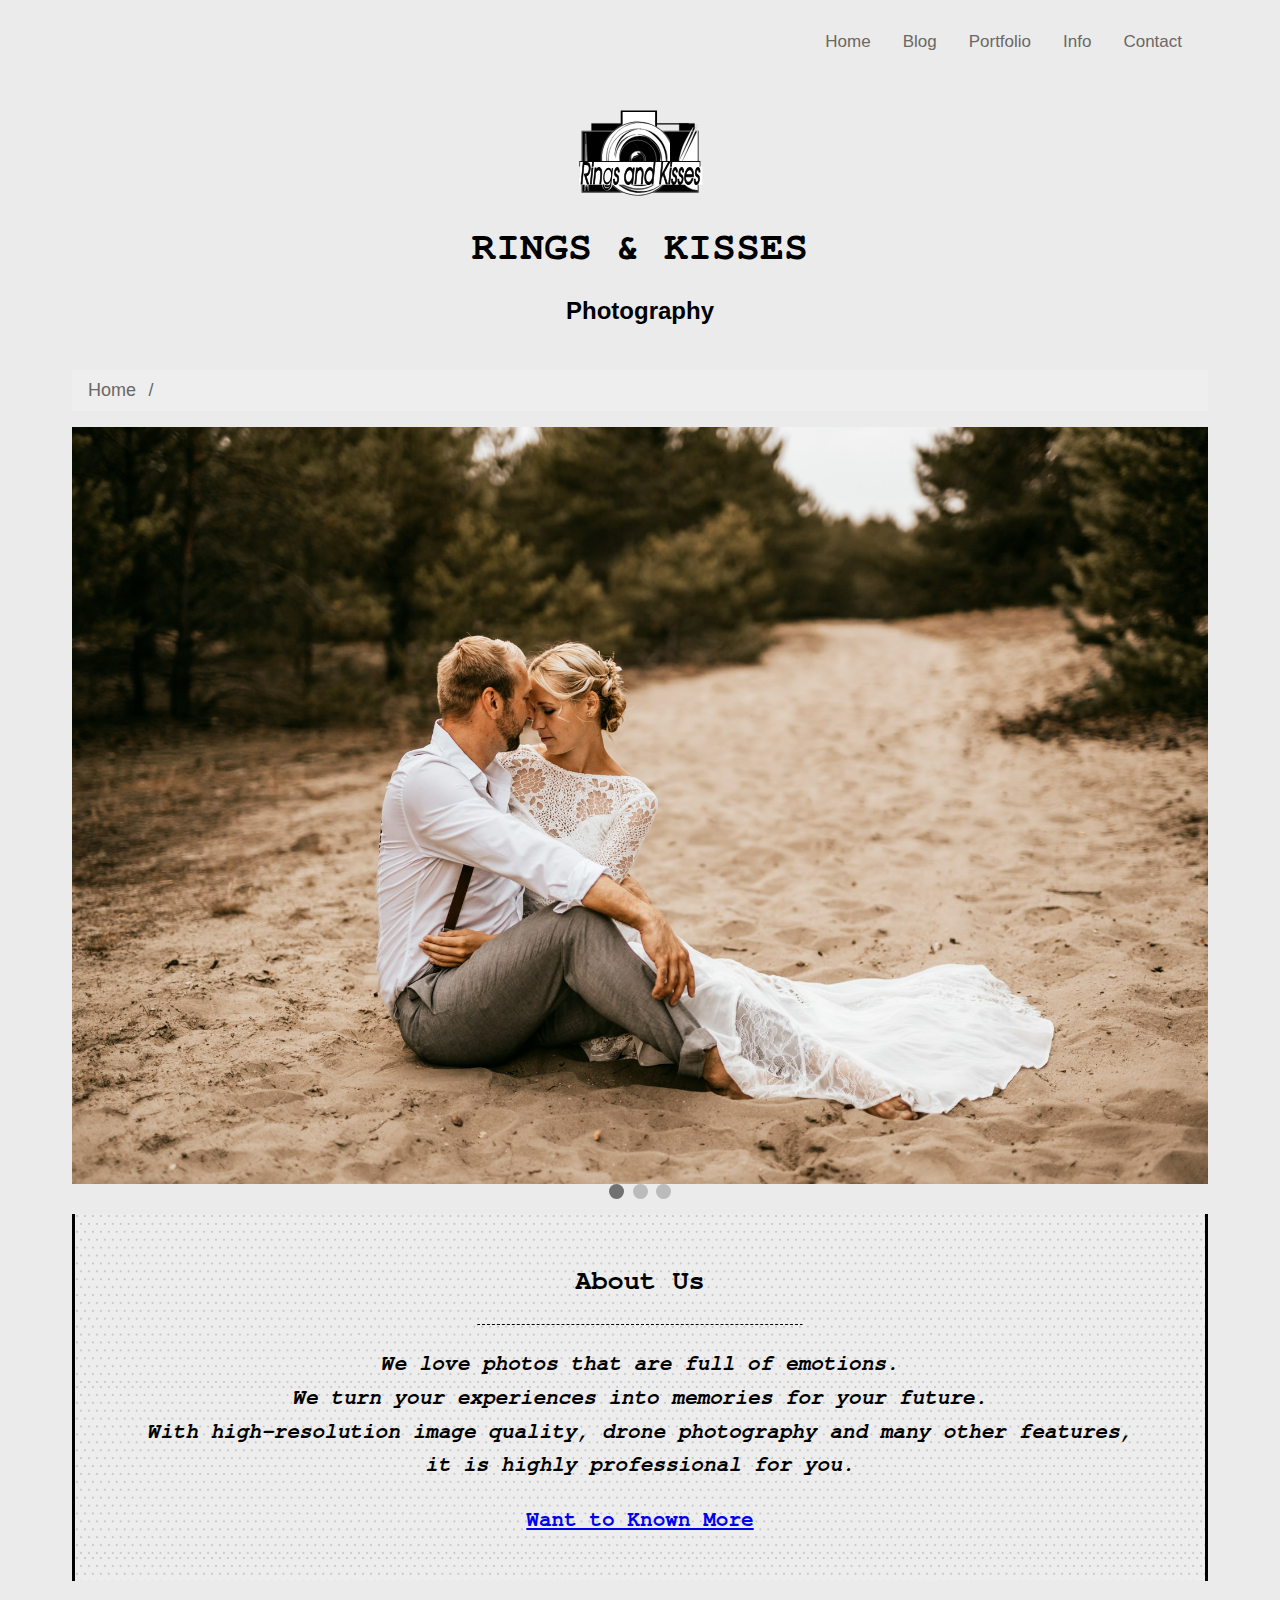
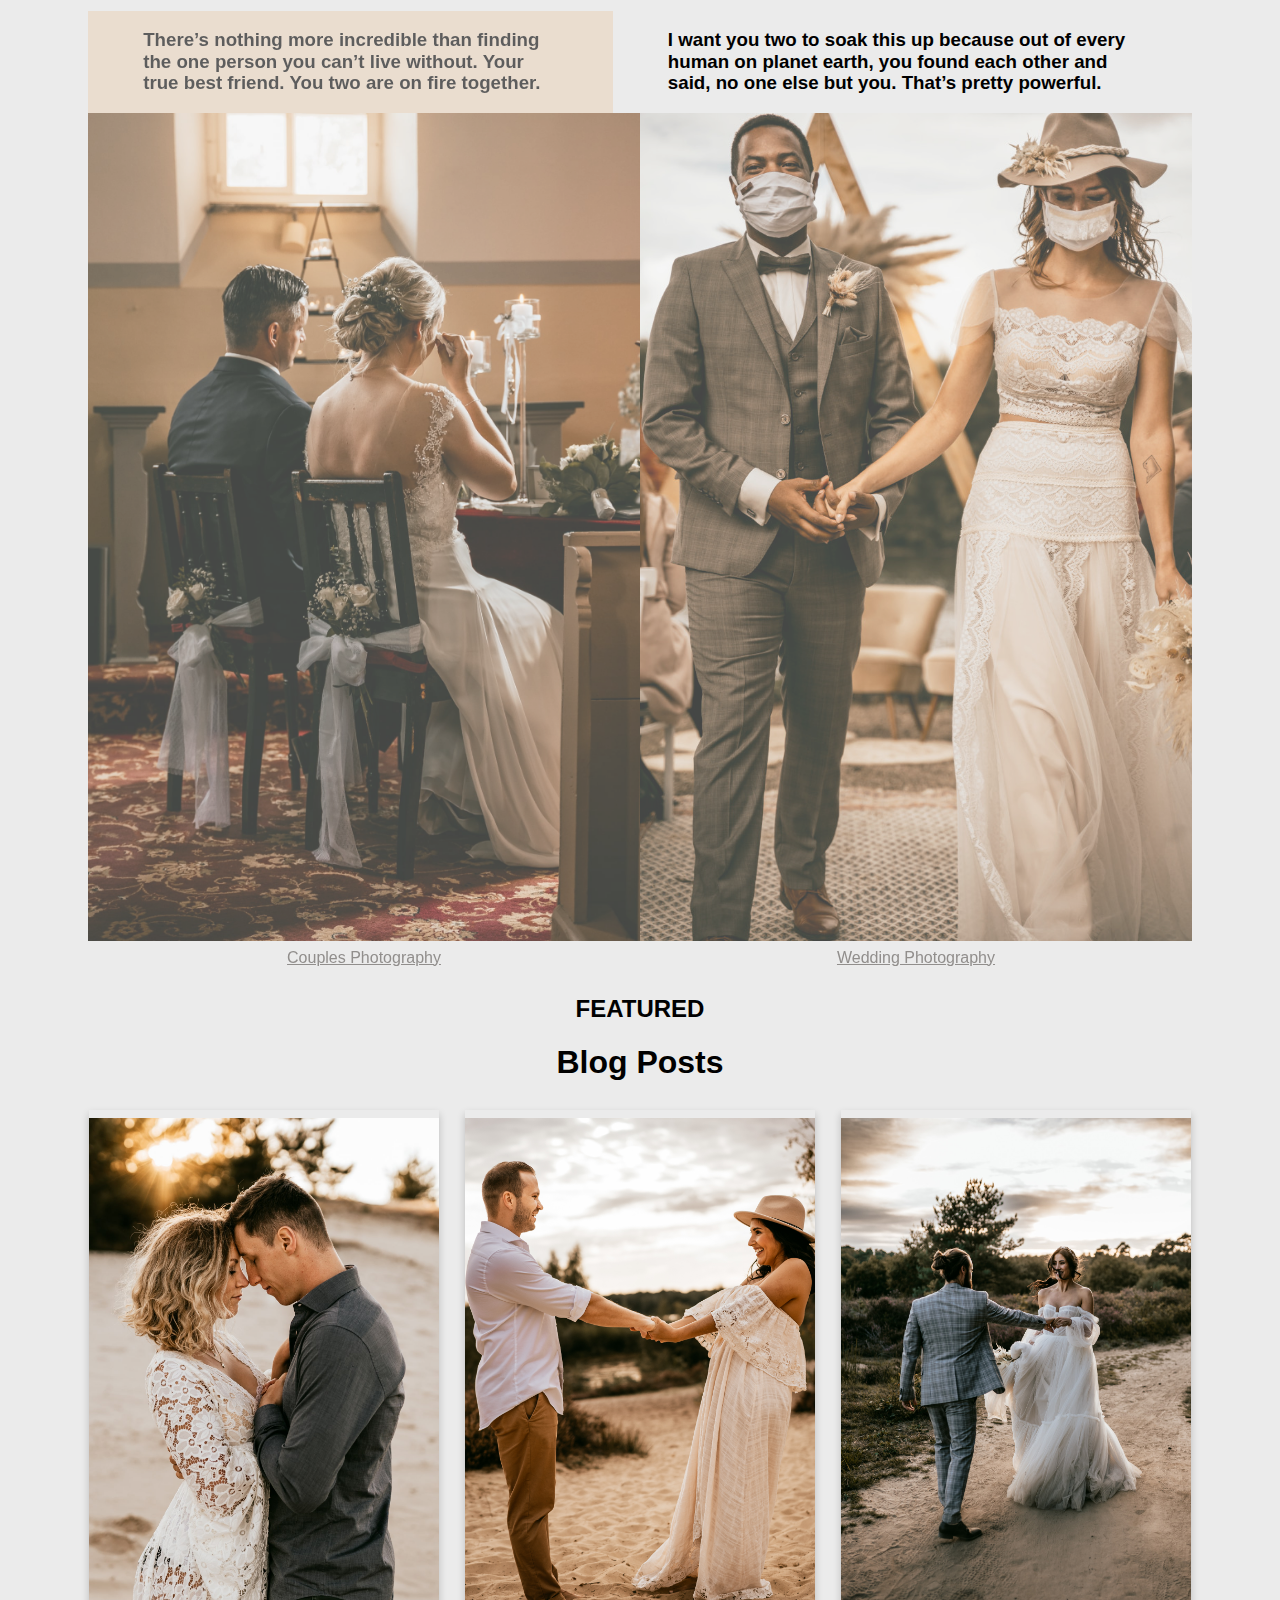
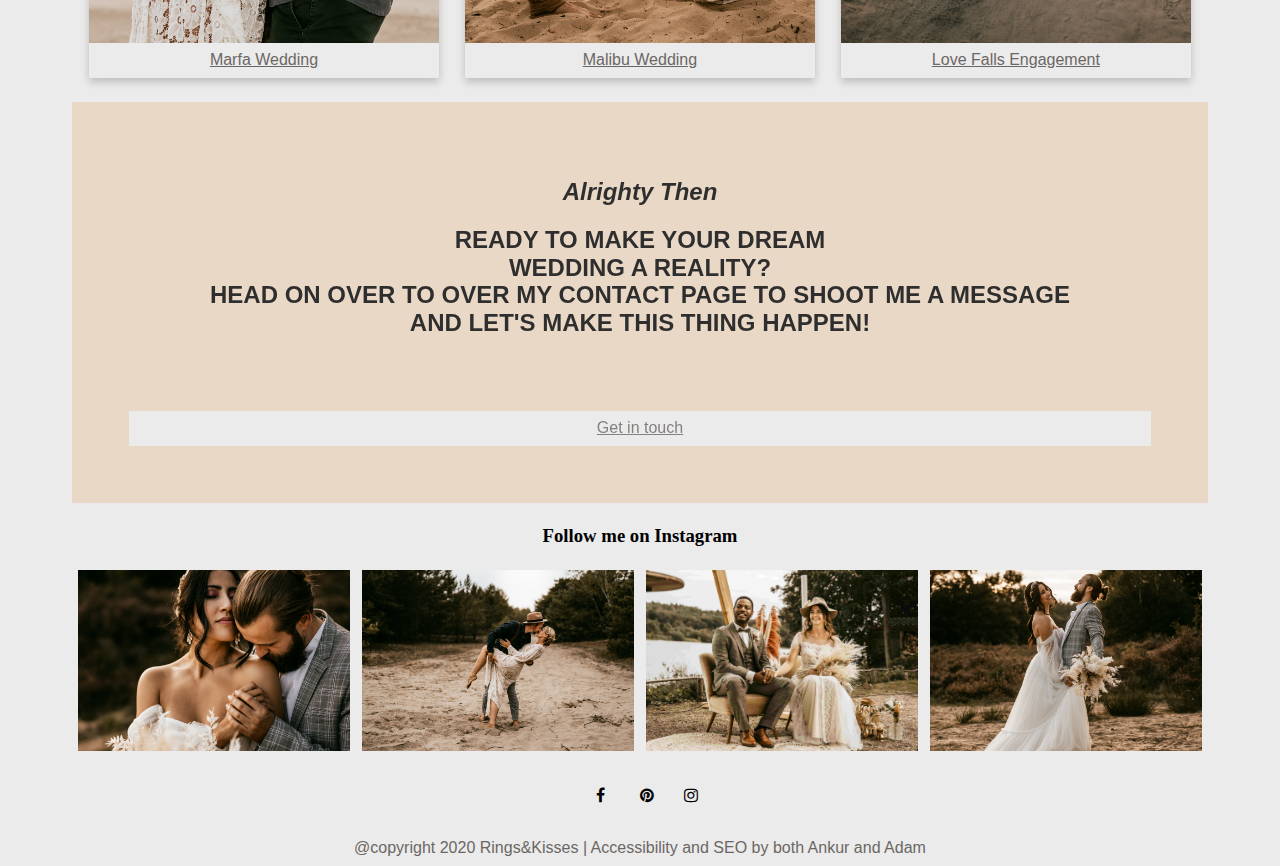
<file: docs/index.html>
<!DOCTYPE html>
<html xmlns="http://www.w3.org/1999/xhtml" xmlns="http://www.w3.org/1999/html" xml:lang="en" lang="en">
<head>
    <title>Capturing Photography for Weddings, Couples and Special Moments | Rings&Kisses </title>
    <meta charset="UTF-8">
    <meta name="description" content="Rings & Kisses provide a high quality photographer service to capture weddings and special life moments.">
    <meta name="viewport" content="width=device-width, initial-scale=1">
    <link rel="stylesheet" href="style/style.css">
    <link rel="preconnect" href="https://fonts.gstatic.com">
    <link rel="stylesheet" href="https://cdnjs.cloudflare.com/ajax/libs/font-awesome/4.7.0/css/font-awesome.min.css">
    <link href="https://fonts.googleapis.com/css2?family=Dorsa&family=Satisfy&display=swap" rel="stylesheet">
    <script  type="text/javascript" src="scripts/script.js"></script>
    <link rel="apple-touch-icon" sizes="180x180" href="apple-touch-icon.png">
    <link rel="icon" type="image/png" sizes="32x32" href="favicon-32x32.png">
    <link rel="icon" type="image/png" sizes="16x16" href="favicon-16x16.png">
    <link rel="manifest" href="site.webmanifest">
    <meta name="msapplication-TileColor" content="#da532c">
    <meta name="theme-color" content="#ffffff">
    <!-- JSON-LD markup generated by Google Structured Data Markup Helper. -->
    <script type="application/ld+json">
        {
            "@context" : "http://schema.org",
            "@type" : "LocalBusiness",
            "name" : "RINGS & KISSES",
            "image" : "https://it-craftsman.github.io/ringsandkisses/images/logo.svg",
            "telephone" : [ "+49 2394 96023", "0152 353 63 76" ],
            "email" : "muster@musteremail.de",
            "address" : {
                "@type" : "PostalAddress",
                "streetAddress" : "Musterstrasse 14 Old Market",
                "addressLocality" : "Cottbus",
                "postalCode" : "03046"
            },
            "url" : "http://www.ring-kiss-design.de/"
        }
    </script>
</head>
<body>
<header>
    <nav id="nav" role="navigation">
        <ul class="top-nav" id="top-nav">
            <li><a href="javascript:void(0);" style="font-size:15px;" class="icon" onclick="myFunction()">&#9776;</a></li>
            <li><a href="index.html">Home</a></li>
            <li><a href="blog.html">Blog</a></li>
            <li><a href="portfolio.html" aria-haspopup="true">Portfolio</a>
                <ul class="dropdown">
                    <li><a href="wedding.html">Wedding Photography</a></li>
                    <li><a href="couple.html">Couples Photography</a></li>
                </ul>
            </li>
            <li><a href="#" aria-haspopup="true">Info</a>
                <ul class="dropdown">
                    <li><a href="about.html">About Us</a></li>
                    <li><a href="pricing.xhtml">Pricing</a></li>
                </ul>
            </li>
            <li><a href="#" aria-haspopup="true">Contact</a>
                <ul class="dropdown" aria-label="submenu">
                    <li><a href="inquiry.html">Inquiry</a></li>
                    <li><a href="imprint.html">Imprint</a></li>
                </ul>
            </li>
        </ul>
    </nav>
    <div class="banner">
        <img src="images/logo.svg" alt="ringsandkisses logo" width="120" height="90">
            <h1>RINGS & KISSES</h1>
            <h2>Photography</h2>
    </div>
        </header>	
		
		  <ul class="breadcrumb">
  <li><a href="index.html">Home</a></li>
  <li></li>
  </ul> 
		
<div class="slideshow-container">
<div class="mySlides fade">
  <img src="images/slideshow/1.jpg" alt="Photograph of a couple sitting on a beach" style="width:100%" />
  <div class="text"></div>
</div>

<div class="mySlides fade">
  <img src="images/slideshow/2.jpg" alt="Photograph of a couple playing in romantic manner" style="width:100%" />
  <div class="text"></div>
</div>

<div class="mySlides fade">
  <img src="images/slideshow/3.jpg" alt="Happy photograph of a couple spending a time on a beach" style="width:100%" />
  <div class="text"></div>
</div>

</div>

<div style="text-align:center">
  <span class="dot"></span> 
  <span class="dot"></span> 
  <span class="dot"></span> 
</div>

    <div class="about-section">
        <h2>About Us</h2>
        <hr class="new2">
        <h3><em>We love photos that are full of emotions. <br/>
            We turn your experiences into memories for your future. <br/>
            With high-resolution image quality,
            drone photography and many other features, <br/>
            it is highly professional for you.</em></h3>
			<h3><a href="about.html">Want to Known More</a></h3>
    </div>

    <div class="container">
            <div class="item-h">
                <h3>There’s nothing more incredible than finding the one
				person you can’t live without. Your true best friend. You 
				two are on fire together.</h3>
            </div>

            <div class="item-i">
                <h3> I want you two to soak this up because out of every
				human on planet earth, you found each other and said, 
				no one else but you. That’s pretty powerful.</h3>
            </div>
     </div>

    <div class="container">
            <div class="item-b">
                    <img src="images/post09.jpg" alt="Newly wed couple sitting on dinner table" style="width:100%" />
					 <a class="button" href="couple.html">Couples Photography</a>
                </div>
            <div class="item-c">
                    <img src="images/post06.jpg" alt="Wedding couple walking together with holding hands" style="width:100%" />
					 <a class="button" href="wedding.html">Wedding Photography</a>
            </div>
    </div>
    

    <div class="post">
        <h2 >FEATURED</h2>
        <h1 >Blog Posts</h1>
<div class="row">
  <div class="column">
    <div class="card">
      <img src="images/couple5/post10.jpg" alt="Photograph of couple in Marfa Wedding" style="width:100%" />
      <div class="container">
       <a class="button" href="blog.html">Marfa Wedding</a>
      </div>
    </div>
  </div>

  <div class="column">
    <div class="card">
      <img src="images/couple2/post15-5.jpg" alt="Couple standing on a sand with holding hands." style="width:100%" />
      <div class="container">
        <a class="button" href="blog.html">Malibu Wedding</a>
      </div>
    </div>
  </div>
  
  <div class="column">
    <div class="card">
      <img src="images/wed_couple1/post03-3.jpg" alt="Couple Photograph after Engagement" style="width:100%" />
      <div class="container">
       <a class="button" href="blog.html">Love Falls Engagement</a>
      </div>
    </div>
  </div>
</div>

    </div>


     <div class="item-d">
            <h2> <em>Alrighty Then </em></h2>
            <h2 > READY TO MAKE YOUR DREAM <br/>WEDDING A REALITY? <br/> HEAD ON OVER TO OVER MY CONTACT PAGE TO SHOOT ME A MESSAGE <br/>AND LET'S MAKE THIS THING HAPPEN!</h2>
            <br/><br/><br/>
           <a class="button" href="inquiry.html" >Get in touch </a>
      </div>

<footer>
    <h3 id="text3" >Follow me on Instagram</h3>
    <div class="responsive">
        <div class="gallery">
            <img src="images/gallery/TF-web-DSC07641.jpg" alt="Romance between newly married couple" width="600" height="400">
        </div>
    </div>

    <div class="responsive">
        <div class="gallery">
            <img src="images/gallery/post05-1.jpg" alt="Groom is holding a bride and kisses on a beach" width="600" height="400">
        </div>
    </div>

    <div class="responsive">
        <div class="gallery">
            <img src="images/gallery/post11.jpg" alt="Photograph of a couple sitting on stage to recieve greetings from guests" width="600" height="400">
        </div>
    </div>

    <div class="responsive">
        <div class="gallery">
            <img src="images/gallery/TF-web-DSC07487.jpg" alt="Photograph of a newly married couple standing on a beach with flowers in grooms hand " width="600" height="400">
        </div>
    </div>
    <div class="clearfix"></div>
        <p>
            <a class="fa fa-facebook"></a>
            <a class="fa fa-pinterest"></a>
            <a class="fa fa-instagram"></a>
        </p>
		<div class="copyright">
 <a href="privacy.html">@copyright 2020 Rings&amp;Kisses</a> | Accessibility and SEO by both Ankur and Adam
</div>
</footer>
<script>
    let slideIndex = 0;
    showSlides();
</script>
</body>
</html>
</file>
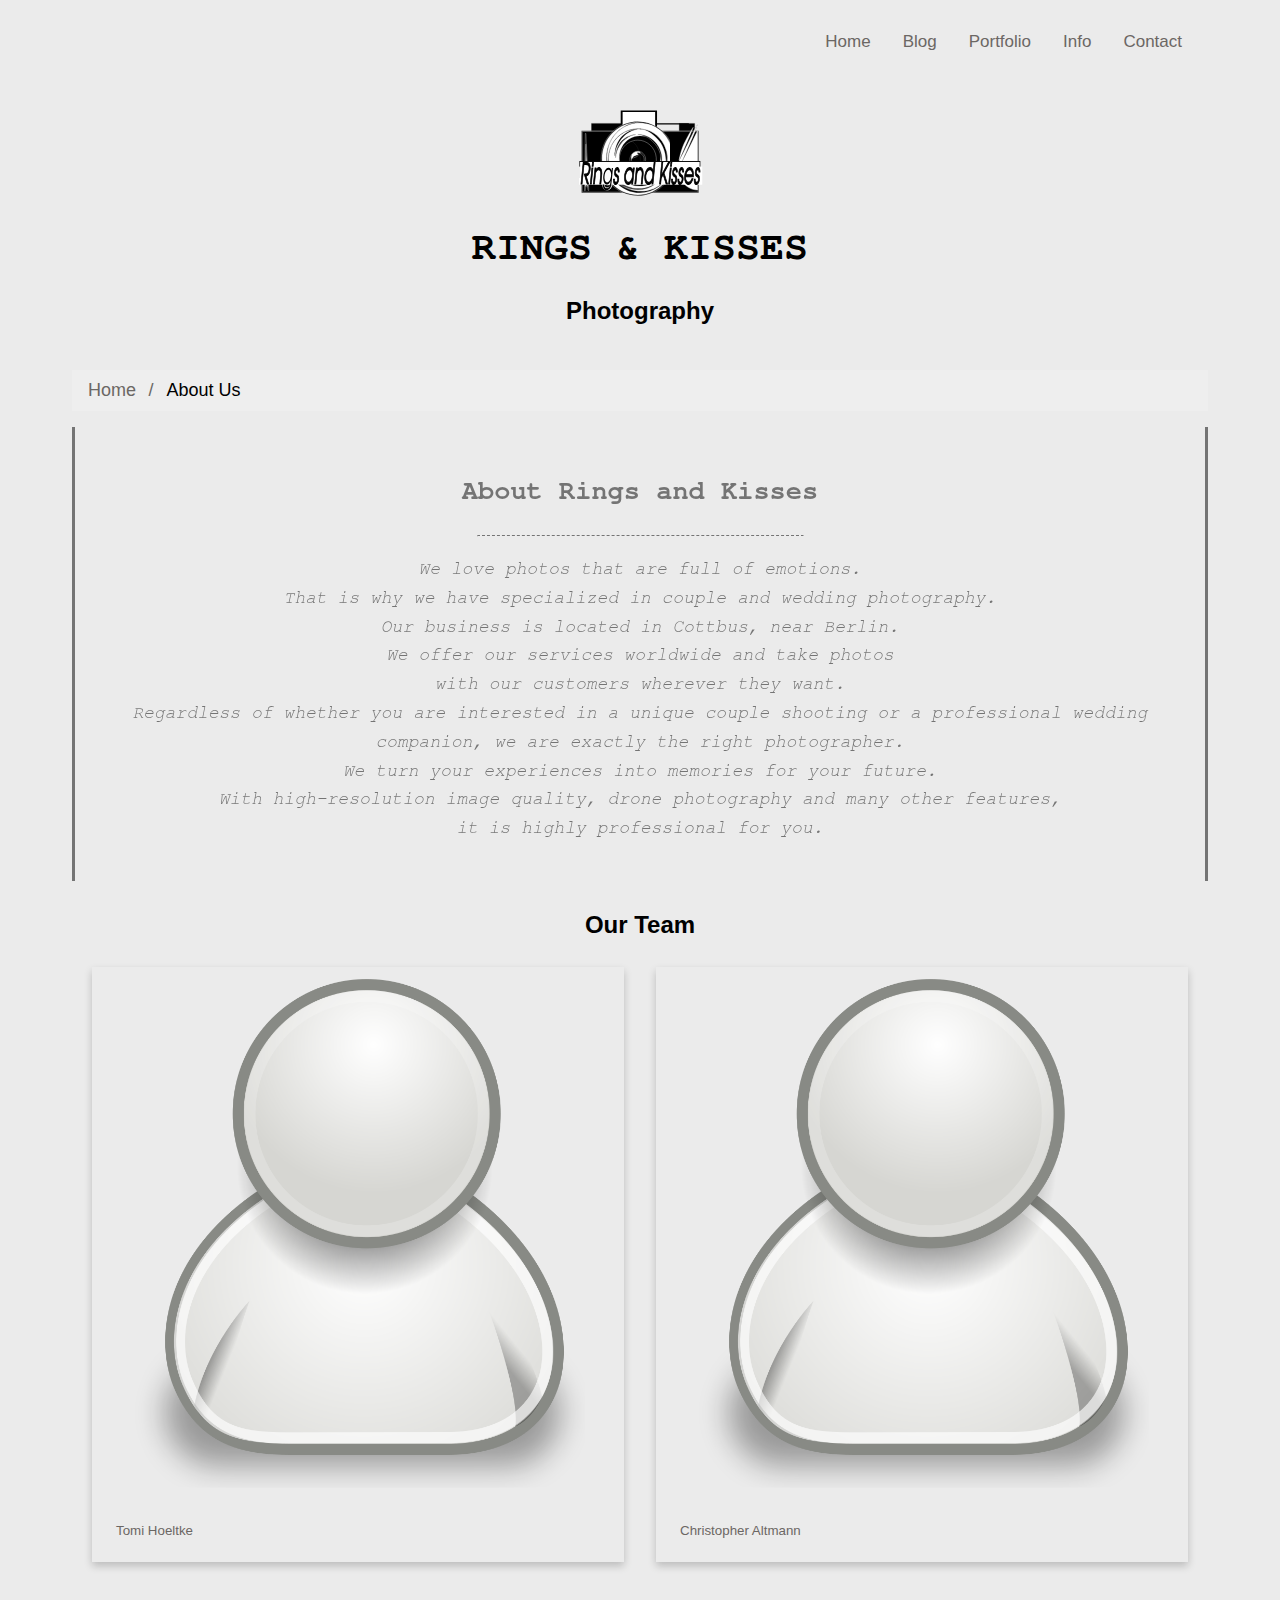
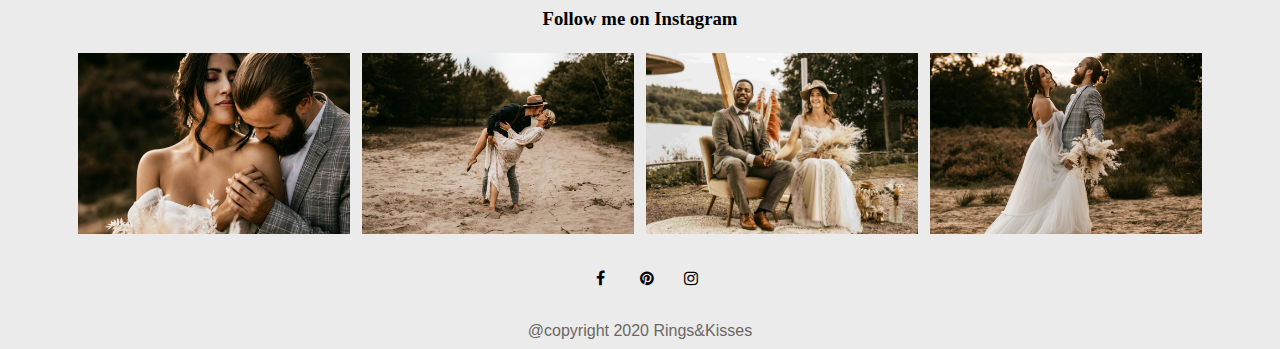
<file: docs/about.html>
<!DOCTYPE html>
<html xmlns="http://www.w3.org/1999/xhtml" xmlns="http://www.w3.org/1999/html" xml:lang="en" lang="en">
<head>
    <title>Information about us | Rings & Kisses </title>
    <meta charset="UTF-8">
	<meta name="description" content="Specialized in couple and wedding photography located in Cottbus. We can turn your experiences into memories for the future">
    <meta name="viewport" content="width=device-width, initial-scale=1">
    <link rel="stylesheet" href="style/style.css">
    <link rel="preconnect" href="https://fonts.gstatic.com">
    <link rel="stylesheet" href="https://cdnjs.cloudflare.com/ajax/libs/font-awesome/4.7.0/css/font-awesome.min.css">
    <link href="https://fonts.googleapis.com/css2?family=Dorsa&family=Satisfy&display=swap" rel="stylesheet">
    <script  type="text/javascript" src="scripts/script.js"></script>
    <link rel="apple-touch-icon" sizes="180x180" href="apple-touch-icon.png">
    <link rel="icon" type="image/png" sizes="32x32" href="favicon-32x32.png">
    <link rel="icon" type="image/png" sizes="16x16" href="favicon-16x16.png">
    <link rel="manifest" href="site.webmanifest">
    <meta name="msapplication-TileColor" content="#da532c">
    <meta name="theme-color" content="#ffffff">
    <!-- JSON-LD markup generated by Google Structured Data Markup Helper. -->
    <script type="application/ld+json">
        {
            "@context" : "http://schema.org",
            "@type" : "LocalBusiness",
            "name" : "RINGS & KISSES",
            "image" : "https://it-craftsman.github.io/ringsandkisses/images/logo.svg",
            "telephone" : [ "+49 2394 96023", "0152 353 63 76" ],
            "email" : "muster@musteremail.de",
            "address" : {
                "@type" : "PostalAddress",
                "streetAddress" : "Musterstrasse 14 Old Market",
                "addressLocality" : "Cottbus",
                "postalCode" : "03046"
            },
            "url" : "http://www.ring-kiss-design.de/"
        }
    </script>
</head>
<body>
<header>
    <nav id="nav" role="navigation">
        <ul class="top-nav" id="top-nav">
            <li><a href="javascript:void(0);" style="font-size:15px;" class="icon" onclick="myFunction()">&#9776;</a></li>
            <li><a href="index.html">Home</a></li>
            <li><a href="blog.html">Blog</a></li>
            <li><a href="portfolio.html" aria-haspopup="true">Portfolio</a>
                <ul class="dropdown">
                    <li><a href="wedding.html">Wedding Photography</a></li>
                    <li><a href="couple.html">Couples Photography</a></li>
                </ul>
            </li>
            <li><a href="#" aria-haspopup="true">Info</a>
                <ul class="dropdown">
                    <li><a href="about.html">About Us</a></li>
                    <li><a href="pricing.xhtml">Pricing</a></li>
                </ul>
            </li>
            <li><a href="#" aria-haspopup="true">Contact</a>
                <ul class="dropdown" aria-label="submenu">
                    <li><a href="inquiry.html">Inquiry</a></li>
                    <li><a href="imprint.html">Imprint</a></li>
                </ul>
            </li>
        </ul>
    </nav>
    <div class="banner">
        <img src="images/logo.svg" alt="ringsandkisses logo" width="120" height="90">
        <h1>RINGS & KISSES</h1>
         <h2>Photography</h2>
    </div>
</header>
  <ul class="breadcrumb">
  <li><a href="index.html">Home</a></li>
  <li>About Us</li>
  </ul> 
<div class="about">
  <h2>About Rings and Kisses</h2>
  <hr class="new2">
  <p><em>We love photos that are full of emotions. <br/>
  That is why we have specialized in couple and wedding photography. <br/>
  Our business is located in Cottbus, near Berlin. <br/>
  We offer our services worldwide and take photos<br/>
  with our customers wherever they want. <br/>
  Regardless of whether you are interested in a unique couple shooting or 
  a professional wedding<br/>
  companion, we are exactly the right photographer.<br/>
  We turn your experiences into memories for your future. <br/>
  With high-resolution image quality, 
  drone photography and many other features, <br/>
  it is highly professional for you.</em></p>
</div>


<h2 style="text-align:center">Our Team</h2>
<div class="row">
  <div class="column-a">
    <div class="card">
      <img src="images/person.png" alt="Photograph of Tomi Hoeltke" style="width:100%;" />
      <div class="container">
        <p><button class="button">Tomi Hoeltke</button></p>
      </div>
    </div>
  </div>

  
  <div class="column-a">
    <div class="card">
      <img src="images/person.png" alt="Photograph of Christopher Altmann" style="width:100%;" />
      <div class="container">
        <p><button class="button">Christopher Altmann</button></p>
      </div>
    </div>
  </div>
</div>


<footer>
    <h3 id="text3" >Follow me on Instagram</h3>
    <div class="responsive">
        <div class="gallery">
            <img src="images/gallery/TF-web-DSC07641.jpg" alt="Romance between newly married couple" width="600" height="400">
        </div>
    </div>

    <div class="responsive">
        <div class="gallery">
            <img src="images/gallery/post05-1.jpg" alt="Groom is holding a bride and kisses on a beach" width="600" height="400">
        </div>
    </div>

    <div class="responsive">
        <div class="gallery">
            <img src="images/gallery/post11.jpg" alt="Photograph of a couple sitting on stage to recieve greetings from guests" width="600" height="400">
        </div>
    </div>

    <div class="responsive">
        <div class="gallery">
            <img src="images/gallery/TF-web-DSC07487.jpg" alt="Photograph of a newly married couple standing on a beach with flowers in grooms hand " width="600" height="400">
        </div>
    </div>
    <div class="clearfix"></div>
        <p>
            <a class="fa fa-facebook"></a>
            <a class="fa fa-pinterest"></a>
            <a class="fa fa-instagram"></a>
        </p>
		<div class="copyright">
 <a href="privacy.html">@copyright 2020 Rings&amp;Kisses</a>
</div>
</footer>


</body>
</html>
</file>
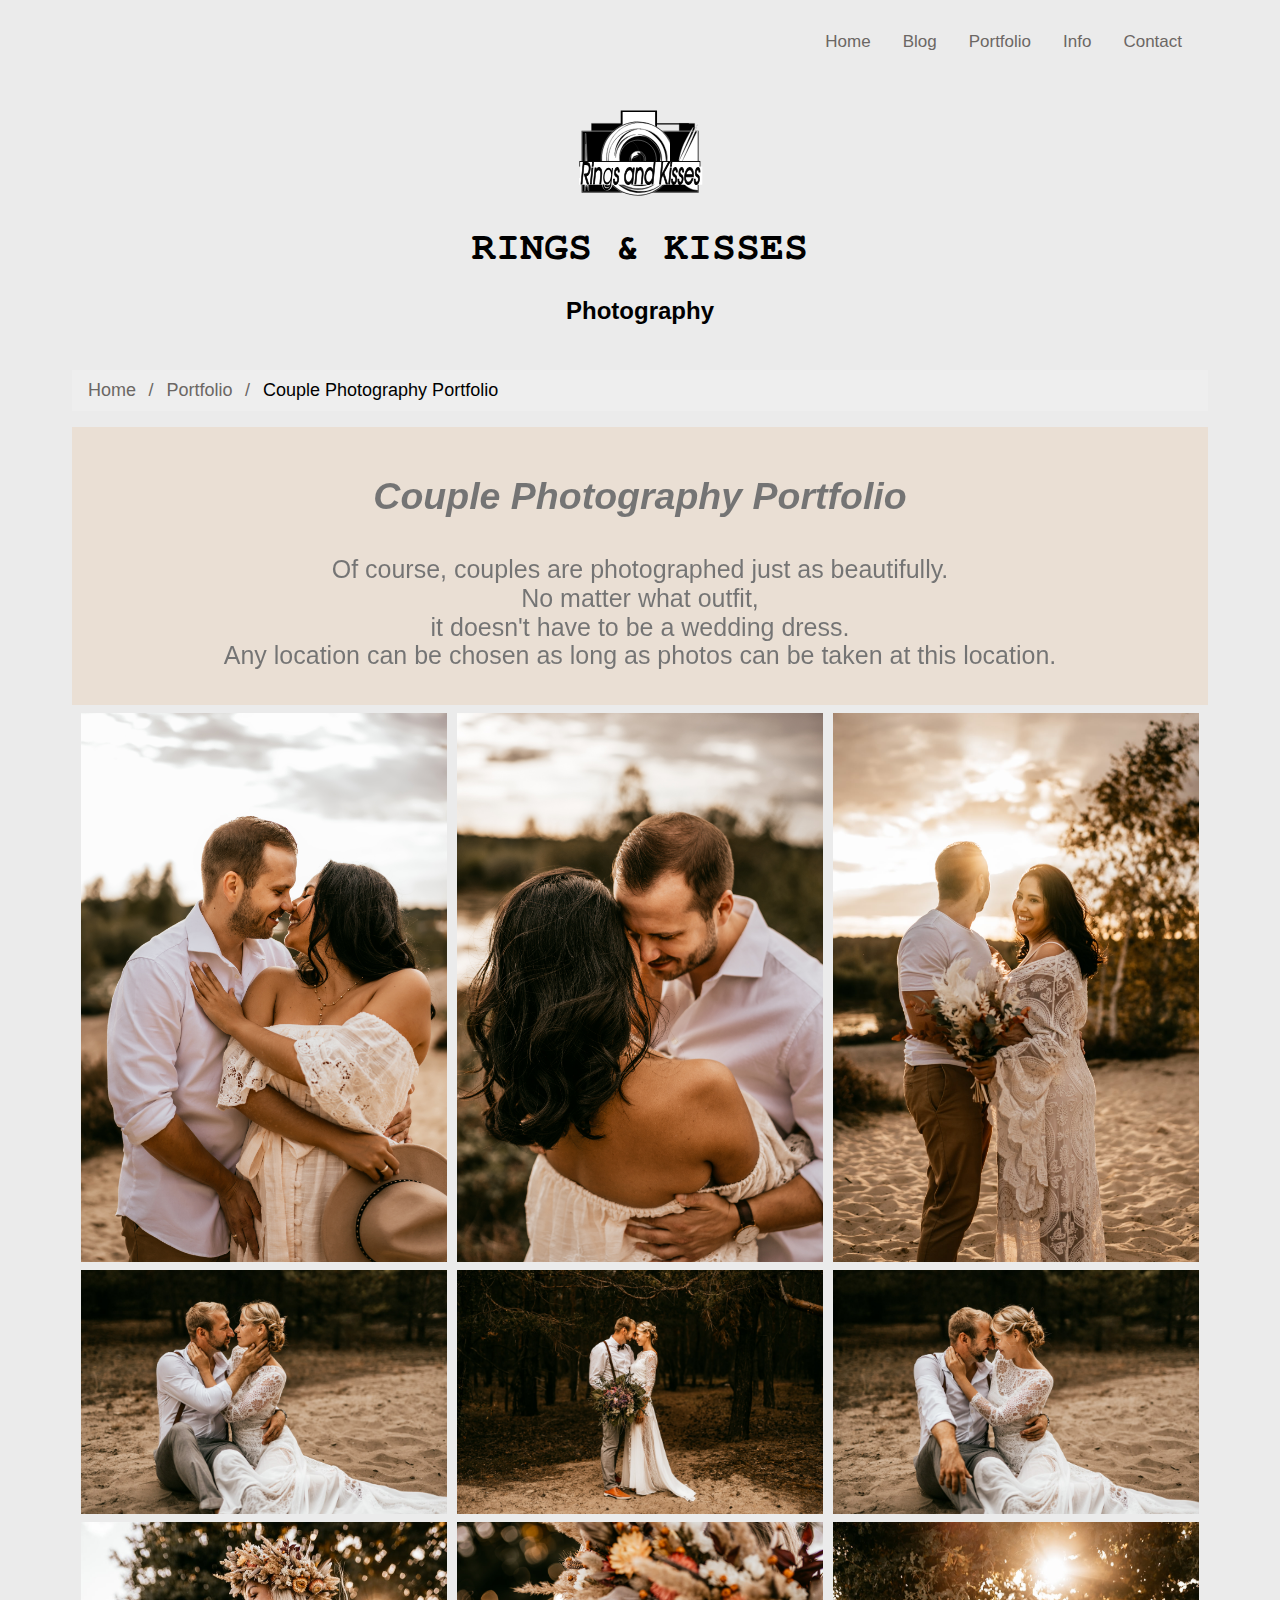
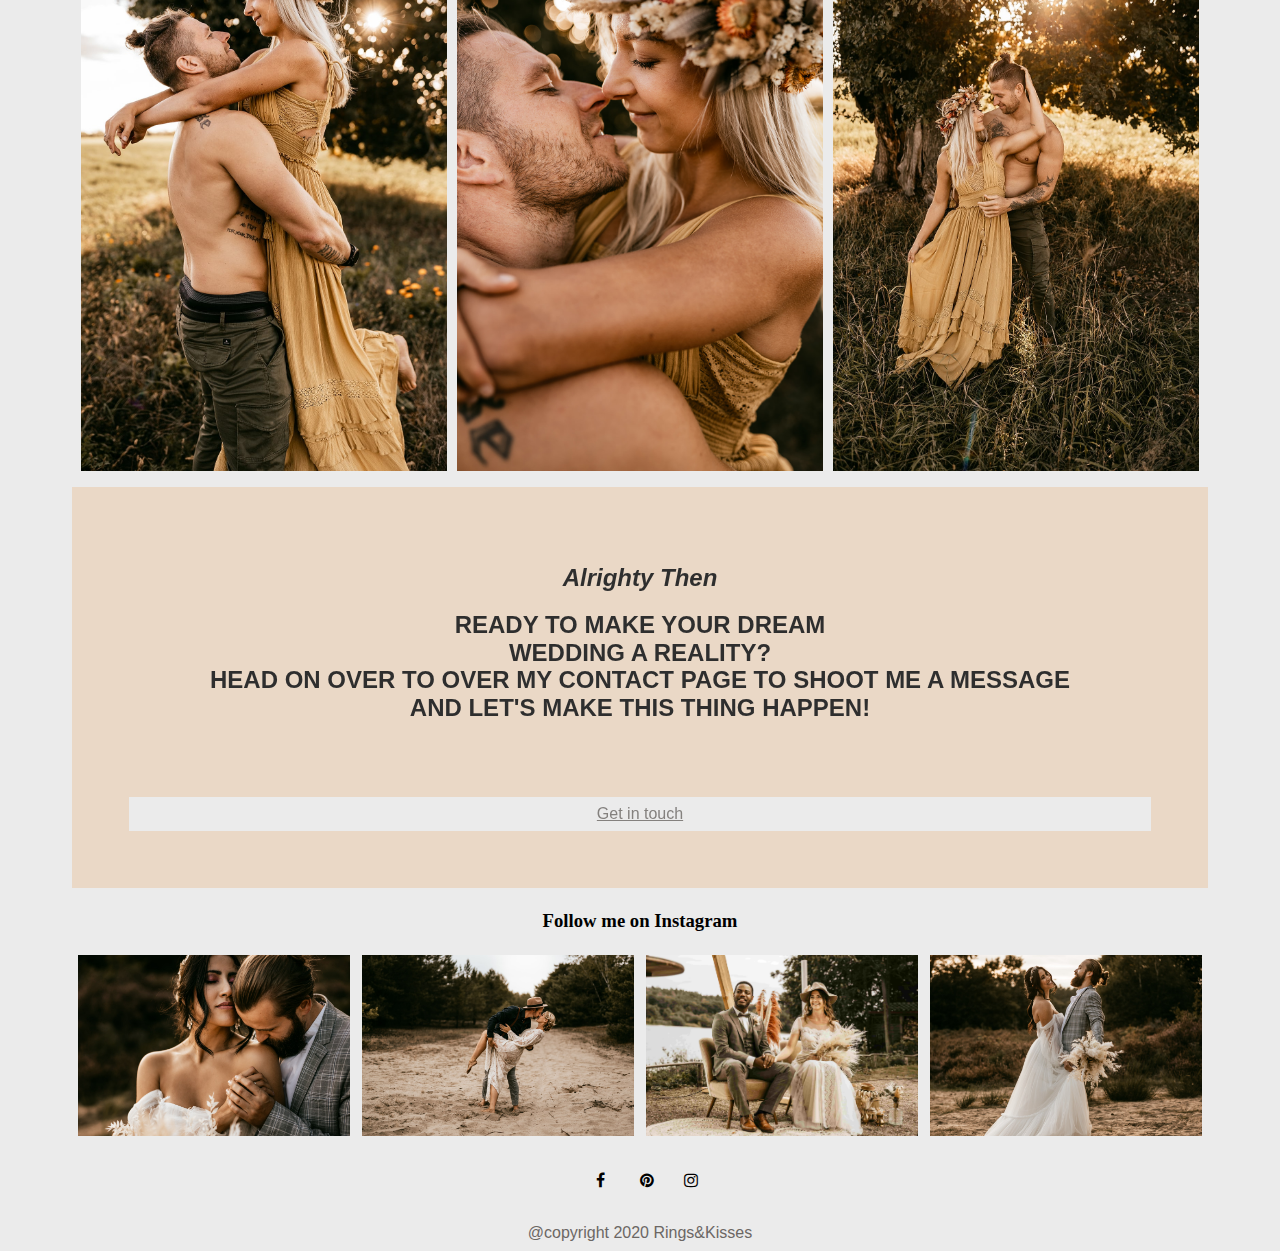
<file: docs/couple.html>
<!DOCTYPE html>
<html xmlns="http://www.w3.org/1999/xhtml" xmlns="http://www.w3.org/1999/html" xml:lang="en" lang="en">
<head>
    <title>Couple Photography | Portfolio of Bright Shots - Rings and Kisses</title>
    <meta charset="UTF-8">
    <meta name="description" content="Our High quality and bright pictures are presented to you here. Imagine similar, colorful shots for your special moment.">
    <meta name="viewport" content="width=device-width, initial-scale=1">
    <link rel="stylesheet" href="style/style.css">
    <link rel="preconnect" href="https://fonts.gstatic.com">
    <link rel="stylesheet" href="https://cdnjs.cloudflare.com/ajax/libs/font-awesome/4.7.0/css/font-awesome.min.css">
    <link href="https://fonts.googleapis.com/css2?family=Dorsa&family=Satisfy&display=swap" rel="stylesheet">
    <script  type="text/javascript" src="scripts/script.js"></script>
    <link rel="apple-touch-icon" sizes="180x180" href="apple-touch-icon.png">
    <link rel="icon" type="image/png" sizes="32x32" href="favicon-32x32.png">
    <link rel="icon" type="image/png" sizes="16x16" href="favicon-16x16.png">
    <link rel="manifest" href="site.webmanifest">
    <meta name="msapplication-TileColor" content="#da532c">
    <meta name="theme-color" content="#ffffff">
    <!-- JSON-LD markup generated by Google Structured Data Markup Helper. -->
    <script type="application/ld+json">
        {
            "@context" : "http://schema.org",
            "@type" : "LocalBusiness",
            "name" : "RINGS & KISSES",
            "image" : "https://it-craftsman.github.io/ringsandkisses/images/logo.svg",
            "telephone" : [ "+49 2394 96023", "0152 353 63 76" ],
            "email" : "muster@musteremail.de",
            "address" : {
                "@type" : "PostalAddress",
                "streetAddress" : "Musterstrasse 14 Old Market",
                "addressLocality" : "Cottbus",
                "postalCode" : "03046"
            },
            "url" : "http://www.ring-kiss-design.de/"
        }
    </script>
</head>
<body>
<header>
    <nav id="nav" role="navigation">
        <ul class="top-nav" id="top-nav">
            <li><a href="javascript:void(0);" style="font-size:15px;" class="icon" onclick="myFunction()">&#9776;</a></li>
            <li><a href="index.html">Home</a></li>
            <li><a href="blog.html">Blog</a></li>
            <li><a href="portfolio.html" aria-haspopup="true">Portfolio</a>
                <ul class="dropdown">
                    <li><a href="wedding.html">Wedding Photography</a></li>
                    <li><a href="couple.html">Couples Photography</a></li>
                </ul>
            </li>
            <li><a href="#" aria-haspopup="true">Info</a>
                <ul class="dropdown">
                    <li><a href="about.html">About Us</a></li>
                    <li><a href="pricing.xhtml">Pricing</a></li>
                </ul>
            </li>
            <li><a href="#" aria-haspopup="true">Contact</a>
                <ul class="dropdown" aria-label="submenu">
                    <li><a href="inquiry.html">Inquiry</a></li>
                    <li><a href="imprint.html">Imprint</a></li>
                </ul>
            </li>
        </ul>
    </nav>
    <div class="banner">
        <img src="images/logo.svg" alt="ringsandkisses logo" width="120" height="90">
        <h1>RINGS & KISSES</h1>
         <h2>Photography</h2>
    </div>
</header>
  <ul class="breadcrumb">
  <li><a href="index.html">Home</a></li>
    <li><a href="portfolio.html">Portfolio</a></li>
  <li>Couple Photography Portfolio</li>
  </ul> 
<div class="header">
    <h2><p><em>Couple Photography Portfolio</em></p></h2>
  <p>Of course, couples are photographed just as beautifully. <br/>
  No matter what outfit, <br/>it doesn't have to be a wedding dress. <br/>
  Any location can be chosen as long as photos can be taken at this location.</p>
</div>

<!-- Photo Grid -->
<div class="row">
    <div class="column">
      <img src="images/couple2/post02-1.jpg" alt="Portfolio couple photography 1" style="width:100%" />
      <img src="images/couple3/post12-1.jpg" alt="Cute couple photography"  style="width:100%" />
      <img src="images/couple9/post21-3.jpg" alt="Photograph for couple"  style="width:100%" />
  </div>
    <div class="column">
      <img src="images/couple2/post15-2.jpg" alt="Photography of a cute couple" style="width:100%" />
      <img src="images/couple3/post12-0.jpg" alt="Couple Photography" style="width:100%" />
      <img src="images/couple9/post21-4.jpg" alt="Image of a couple" style="width:100%" />
  </div>
    <div class="column">
        <img src="images/couple2/post20-7.jpg" alt="Another cute couple" style="width:100%" />
        <img src="images/couple3/post12-3.jpg" alt="Romantic photograph of a couple" style="width:100%" />
        <img src="images/couple9/Post21-1.jpg" alt="Image of a cute couple standing under a tree" style="width:100%" />
    </div>
</div>
 
 
    <div class="item-d">
            <h2> <em>Alrighty Then </em></h2>
            <h2> READY TO MAKE YOUR DREAM <br/>WEDDING A REALITY? <br/> HEAD ON OVER TO OVER MY CONTACT PAGE TO SHOOT ME A MESSAGE <br/>AND LET'S MAKE THIS THING HAPPEN!</h2>
            <br/><br/><br/>
           <a class= "button" href="inquiry.html" >Get in touch </a>
    </div>
<footer>
    <h3 id="text3" >Follow me on Instagram</h3>
    <div class="responsive">
        <div class="gallery">
            <img src="images/gallery/TF-web-DSC07641.jpg" alt="Romance between newly married couple" width="600" height="400">
        </div>
    </div>

    <div class="responsive">
        <div class="gallery">
            <img src="images/gallery/post05-1.jpg" alt="Groom is holding a bride and kisses on a beach" width="600" height="400">
        </div>
    </div>

    <div class="responsive">
        <div class="gallery">
            <img src="images/gallery/post11.jpg" alt="Photograph of a couple sitting on stage to recieve greetings from guests" width="600" height="400">
        </div>
    </div>

    <div class="responsive">
        <div class="gallery">
            <img src="images/gallery/TF-web-DSC07487.jpg" alt="Photograph of a newly married couple standing on a beach with flowers in grooms hand " width="600" height="400">
        </div>
    </div>
    <div class="clearfix"></div>
        <p>
            <a class="fa fa-facebook"></a>
            <a class="fa fa-pinterest"></a>
            <a class="fa fa-instagram"></a>
        </p>
		<div class="copyright">
 <a href="privacy.html">@copyright 2020 Rings&amp;Kisses</a>
</div>
</footer>


</body>
</html>
</file>
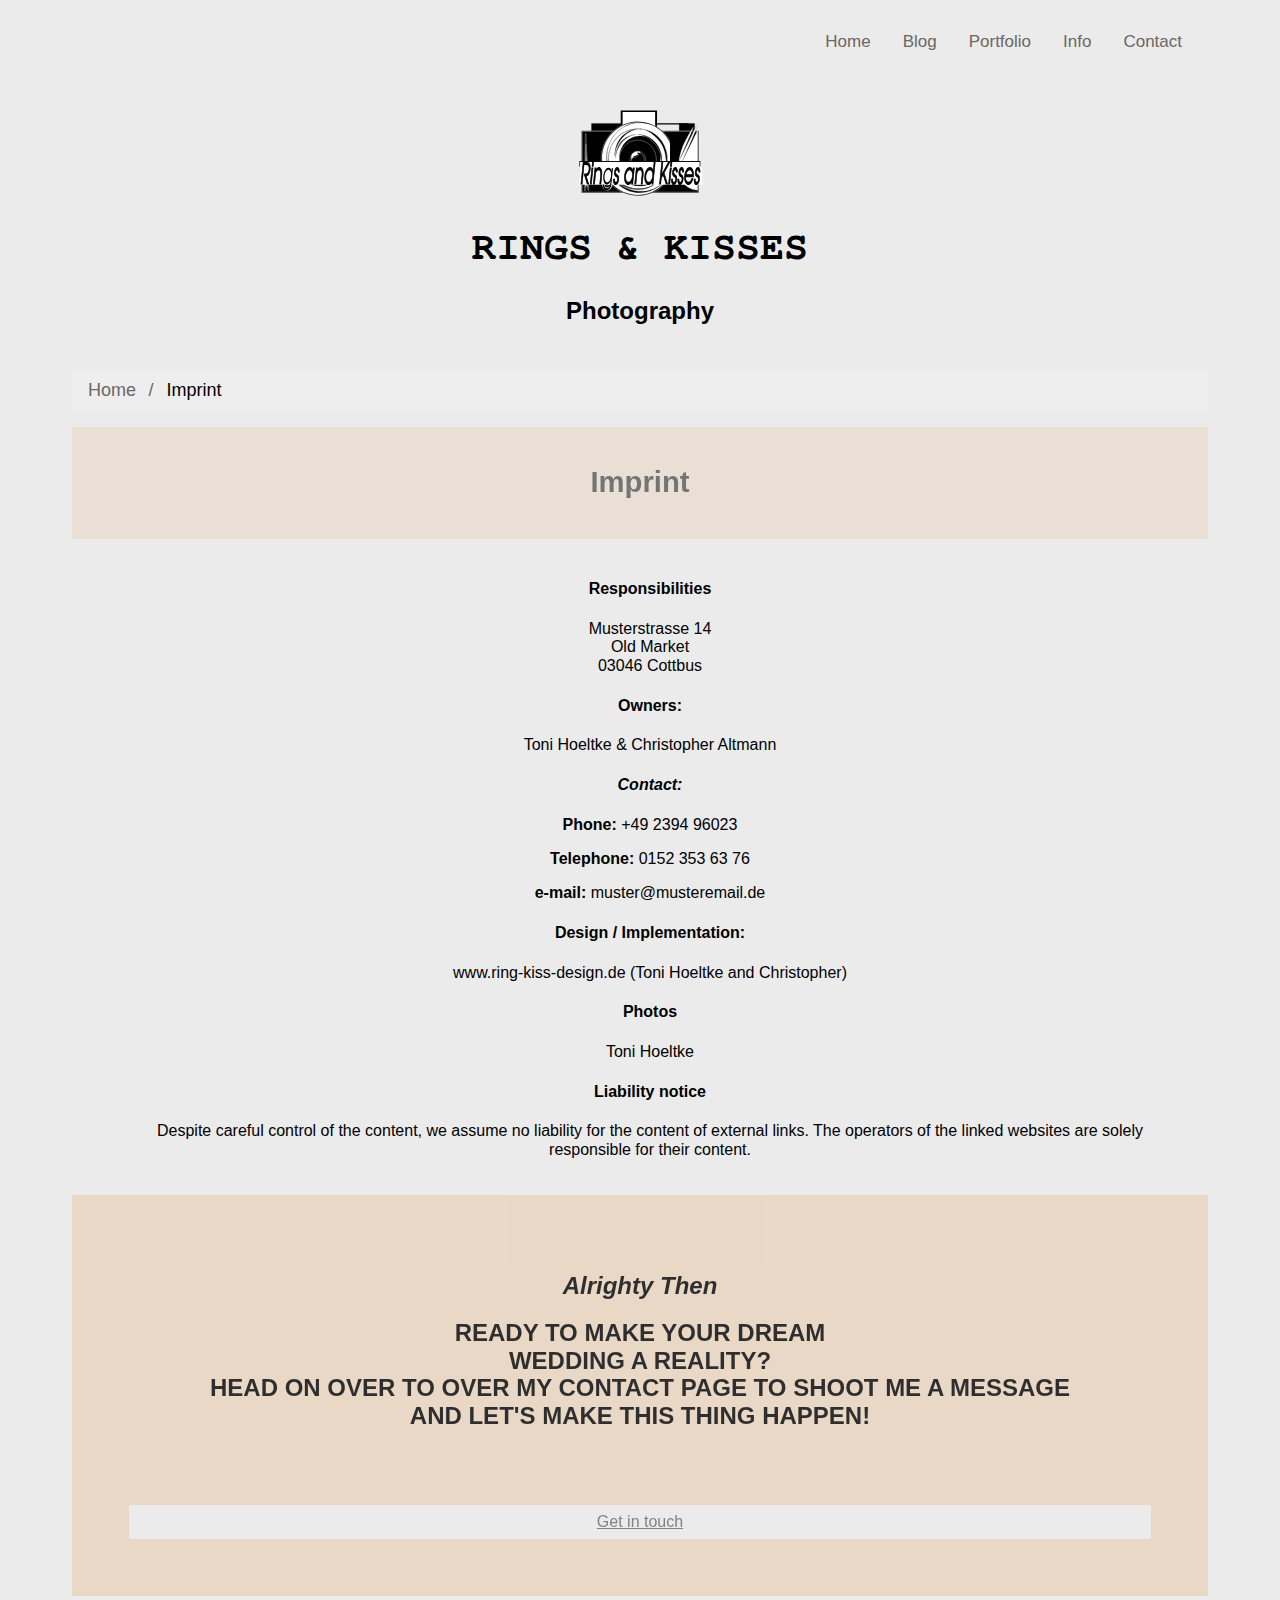
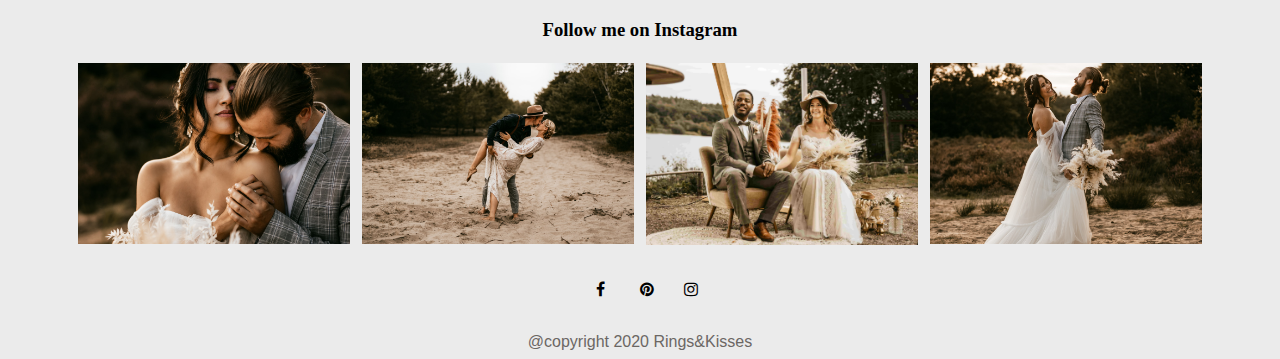
<file: docs/imprint.html>
<!DOCTYPE html>
<html xmlns="http://www.w3.org/1999/xhtml" xmlns="http://www.w3.org/1999/html" xml:lang="en" lang="en">
<head>
    <title>Business Contact and Legal Information  | Rings & Kisses</title>
    <meta charset="UTF-8">
    <meta name="description" content="Rings & Kisses legal and business contact information describes the current registered
and upto date details of the Cottbus based wedding and couple photographers.">
    <meta name="viewport" content="width=device-width, initial-scale=1">
    <link rel="stylesheet" href="style/style.css">
    <link rel="preconnect" href="https://fonts.gstatic.com">
    <link rel="stylesheet" href="https://cdnjs.cloudflare.com/ajax/libs/font-awesome/4.7.0/css/font-awesome.min.css">
    <link href="https://fonts.googleapis.com/css2?family=Dorsa&family=Satisfy&display=swap" rel="stylesheet">
    <script  type="text/javascript" src="scripts/script.js"></script>
    <link rel="apple-touch-icon" sizes="180x180" href="apple-touch-icon.png">
    <link rel="icon" type="image/png" sizes="32x32" href="favicon-32x32.png">
    <link rel="icon" type="image/png" sizes="16x16" href="favicon-16x16.png">
    <link rel="manifest" href="site.webmanifest">
    <meta name="msapplication-TileColor" content="#da532c">
    <meta name="theme-color" content="#ffffff">
    <!-- JSON-LD markup generated by Google Structured Data Markup Helper. -->
    <script type="application/ld+json">
        {
            "@context" : "http://schema.org",
            "@type" : "LocalBusiness",
            "name" : "RINGS & KISSES",
            "image" : "https://it-craftsman.github.io/ringsandkisses/images/logo.svg",
            "telephone" : [ "+49 2394 96023", "0152 353 63 76" ],
            "email" : "muster@musteremail.de",
            "address" : {
                "@type" : "PostalAddress",
                "streetAddress" : "Musterstrasse 14 Old Market",
                "addressLocality" : "Cottbus",
                "postalCode" : "03046"
            },
            "url" : "http://www.ring-kiss-design.de/"
        }
    </script>
</head>
<body>
<header>
    <nav id="nav" role="navigation">
        <ul class="top-nav" id="top-nav">
            <li><a href="javascript:void(0);" style="font-size:15px;" class="icon" onclick="myFunction()">&#9776;</a></li>
            <li><a href="index.html">Home</a></li>
            <li><a href="blog.html">Blog</a></li>
            <li><a href="portfolio.html" aria-haspopup="true">Portfolio</a>
                <ul class="dropdown">
                    <li><a href="wedding.html">Wedding Photography</a></li>
                    <li><a href="couple.html">Couples Photography</a></li>
                </ul>
            </li>
            <li><a href="#" aria-haspopup="true">Info</a>
                <ul class="dropdown">
                    <li><a href="about.html">About Us</a></li>
                    <li><a href="pricing.xhtml">Pricing</a></li>
                </ul>
            </li>
            <li><a href="#" aria-haspopup="true">Contact</a>
                <ul class="dropdown" aria-label="submenu">
                    <li><a href="inquiry.html">Inquiry</a></li>
                    <li><a href="imprint.html">Imprint</a></li>
                </ul>
            </li>
        </ul>
    </nav>
    <div class="banner">
        <img src="images/logo.svg" alt="ringsandkisses logo" width="120" height="90">
        <h1>RINGS & KISSES</h1>
         <h2>Photography</h2>
    </div>
</header>
  <ul class="breadcrumb">
  <li><a href="index.html">Home</a></li>
  <li>Imprint</li>
  </ul> 
<div class="header">
  <h3>Imprint</h3>
</div>
<div class="row">
  <div class="fullcolumn">
    <div class="card-a">
      <h4><strong>Responsibilities</strong></h4>
      <p> Musterstrasse 14 <br/>Old Market<br/>03046 Cottbus</p>
	  <h4><strong>Owners:</strong></h4>
	  <p>Toni Hoeltke & Christopher Altmann </p>
	  <h4><strong><em> Contact:</em></strong></h4>
	  <p><strong>Phone:</strong> +49 2394 96023 </p>
	  <p><strong>Telephone:</strong> 0152 353 63 76</p>
	  <p><strong>e-mail:</strong> muster@musteremail.de</p>
	  <h4><strong>Design / Implementation:</strong></h4>
	  <p>www.ring-kiss-design.de (Toni Hoeltke and Christopher)</p>
      <h4><strong>Photos</strong></h4>
	  <p>Toni Hoeltke</p>	  
      <h4><strong>Liability notice</strong></h4>
      <p>Despite careful control of the content, we assume no liability for the content of external links. 
	  The operators of the linked websites are solely responsible for their content.</P>
	</div>
  </div>
  </div>
 

        <div class="item-d">
            <h2> <em>Alrighty Then </em></h2>
            <h2 > READY TO MAKE YOUR DREAM <br/>WEDDING A REALITY? <br/> HEAD ON OVER TO OVER MY CONTACT PAGE TO SHOOT ME A MESSAGE <br/>AND LET'S MAKE THIS THING HAPPEN!</h2>
            <br/><br/><br/>
           <a class="button" href="inquiry.html" >Get in touch </a></button>
    </div>

<footer>
    <h3 id="text3" >Follow me on Instagram</h3>
    <div class="responsive">
        <div class="gallery">
            <img src="images/gallery/TF-web-DSC07641.jpg" alt="Romance between newly married couple" width="600" height="400">
        </div>
    </div>

    <div class="responsive">
        <div class="gallery">
            <img src="images/gallery/post05-1.jpg" alt="Groom is holding a bride and kisses on a beach" width="600" height="400">
        </div>
    </div>

    <div class="responsive">
        <div class="gallery">
            <img src="images/gallery/post11.jpg" alt="Photograph of a couple sitting on stage to recieve greetings from guests" width="600" height="400">
        </div>
    </div>

    <div class="responsive">
        <div class="gallery">
            <img src="images/gallery/TF-web-DSC07487.jpg" alt="Photograph of a newly married couple standing on a beach with flowers in grooms hand " width="600" height="400">
        </div>
    </div>
    <div class="clearfix"></div>
        <p>
            <a class="fa fa-facebook"></a>
            <a class="fa fa-pinterest"></a>
            <a class="fa fa-instagram"></a>
        </p>
		<div class="copyright">
 <a href="privacy.html">@copyright 2020 Rings&amp;Kisses</a>
</div>
</footer>
</body>
</html>
</file>
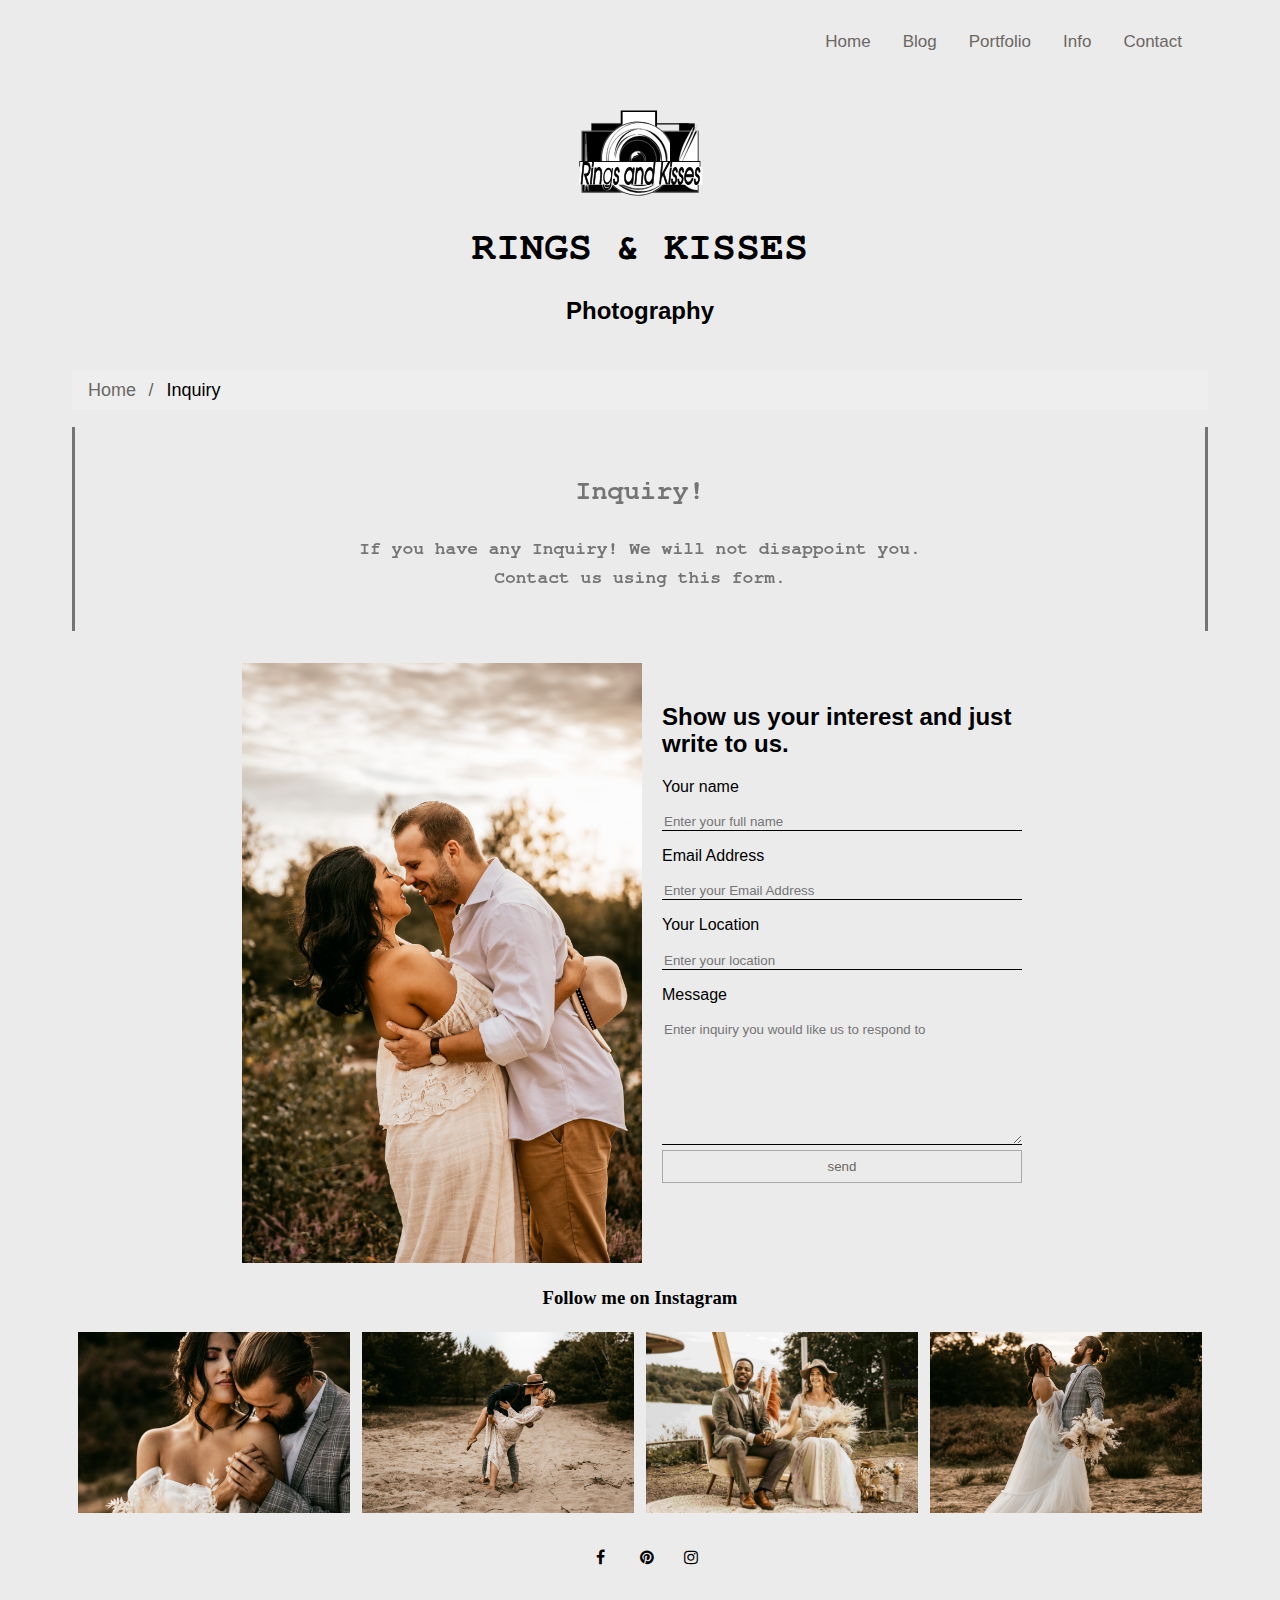
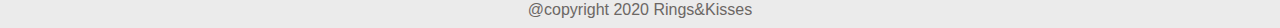
<file: docs/inquiry.html>
<!DOCTYPE html>
<html xmlns="http://www.w3.org/1999/xhtml" xmlns="http://www.w3.org/1999/html" xml:lang="en" lang="en">
<head>
    <title>Bookings - Inquires - Contact Form | Rings & Kisses </title>
    <meta charset="UTF-8">
    <meta name="description" content="Book our high quality photographers for your special event today. Use our contact form to start planning your wedding or special day">
    <meta name="viewport" content="width=device-width, initial-scale=1">
    <link rel="stylesheet" href="style/style.css">
    <link rel="preconnect" href="https://fonts.gstatic.com">
    <link rel="stylesheet" href="https://cdnjs.cloudflare.com/ajax/libs/font-awesome/4.7.0/css/font-awesome.min.css">
    <link href="https://fonts.googleapis.com/css2?family=Dorsa&family=Satisfy&display=swap" rel="stylesheet">
    <script  type="text/javascript" src="scripts/script.js"></script>
    <link rel="apple-touch-icon" sizes="180x180" href="apple-touch-icon.png">
    <link rel="icon" type="image/png" sizes="32x32" href="favicon-32x32.png">
    <link rel="icon" type="image/png" sizes="16x16" href="favicon-16x16.png">
    <link rel="manifest" href="site.webmanifest">
    <meta name="msapplication-TileColor" content="#da532c">
    <meta name="theme-color" content="#ffffff">
	    <!-- JSON-LD markup generated by Google Structured Data Markup Helper. -->
    <script type="application/ld+json">
        {
            "@context" : "http://schema.org",
            "@type" : "LocalBusiness",
            "name" : "RINGS & KISSES",
            "image" : "https://it-craftsman.github.io/ringsandkisses/images/logo.svg",
            "telephone" : [ "+49 2394 96023", "0152 353 63 76" ],
            "email" : "muster@musteremail.de",
            "address" : {
                "@type" : "PostalAddress",
                "streetAddress" : "Musterstrasse 14 Old Market",
                "addressLocality" : "Cottbus",
                "postalCode" : "03046"
            },
            "url" : "http://www.ring-kiss-design.de/"
        }
    </script>
</head>

<body>
<header>
    <nav id="nav" role="navigation">
        <ul class="top-nav" id="top-nav">
            <li><a href="javascript:void(0);" style="font-size:15px;" class="icon" onclick="myFunction()">&#9776;</a></li>
            <li><a href="index.html">Home</a></li>
            <li><a href="blog.html">Blog</a></li>
            <li><a href="portfolio.html" aria-haspopup="true">Portfolio</a>
                <ul class="dropdown">
                    <li><a href="wedding.html">Wedding Photography</a></li>
                    <li><a href="couple.html">Couples Photography</a></li>
                </ul>
            </li>
            <li><a href="#" aria-haspopup="true">Info</a>
                <ul class="dropdown">
                    <li><a href="about.html">About Us</a></li>
                    <li><a href="pricing.xhtml">Pricing</a></li>
                </ul>
            </li>
            <li><a href="#" aria-haspopup="true">Contact</a>
                <ul class="dropdown" aria-label="submenu">
                    <li><a href="inquiry.html">Inquiry</a></li>
                    <li><a href="imprint.html">Imprint</a></li>
                </ul>
            </li>
        </ul>
    </nav>
    <div class="banner">
        <img src="images/logo.svg" alt="ringsandkisses logo" width="120" height="90">
        <h1>RINGS & KISSES</h1>
         <h2>Photography</h2>
    </div>
</header>
  <ul class="breadcrumb">
  <li><a href="index.html">Home</a></li>
  <li>Inquiry</li>
  </ul> 
<main>
        <div class="about">
            <h2>Inquiry!</h2>
            <p> <strong>If you have any Inquiry!
                We will not disappoint you. <br/>Contact us using this form.</strong></p>
        </div>
        <div class="inquiry-main">
            <div class="inquiry-img">
                <img src="images/couple2/post15-3.jpg" alt="Autumn colour photograph of Couple kissing" width="400" height="600"/>
            </div>
            <form class="inquiry-form" method="get">
                <h2>Show us your interest and just write to us.</h2>
                <label><p>Your name</p>
                        <input class="form-control" type="text" id="sender-name" name="sender-name" placeholder="Enter your full name">
                    </label>
                    <label>
                        <p>Email Address</p>
                        <input class="form-control" type="email" id="email" name="email" placeholder="Enter your Email Address">
                    </label>
                    <label>
                        <p>Your Location</p>
                        <input class="form-control" type="text" id="location" name="location" placeholder="Enter your location">
                    </label>
                    <label>
                        <p>Message</p>
                        <textarea class="form-control" name="message" id="message" cols="50" rows="8" placeholder="Enter inquiry you would like us to respond to"></textarea>
                    </label>
                <noscript><p><button><a href="mailto:muster@musteremail.de">send</a></button></p></noscript>
                <button onclick="sendForm();" type="submit" value="send" class="button">send</button>
            </form>
        </div>
</main>
<footer>
    <h3 id="text3" >Follow me on Instagram</h3>
    <div class="responsive">
        <div class="gallery">
            <img src="images/gallery/TF-web-DSC07641.jpg" alt="Romance between newly married couple" width="600" height="400">
        </div>
    </div>

    <div class="responsive">
        <div class="gallery">
            <img src="images/gallery/post05-1.jpg" alt="Groom is holding a bride and kisses on a beach" width="600" height="400">
        </div>
    </div>

    <div class="responsive">
        <div class="gallery">
            <img src="images/gallery/post11.jpg" alt="Photograph of a couple sitting on stage to recieve greetings from guests" width="600" height="400">
        </div>
    </div>

    <div class="responsive">
        <div class="gallery">
            <img src="images/gallery/TF-web-DSC07487.jpg" alt="Photograph of a newly married couple standing on a beach with flowers in grooms hand " width="600" height="400">
        </div>
    </div>
    <div class="clearfix"></div>
        <p>
            <a class="fa fa-facebook"></a>
            <a class="fa fa-pinterest"></a>
            <a class="fa fa-instagram"></a>
        </p>
		<div class="copyright">
 <a href="privacy.html">@copyright 2020 Rings&amp;Kisses</a>
</div>
</footer>
</body>
</html>
</file>
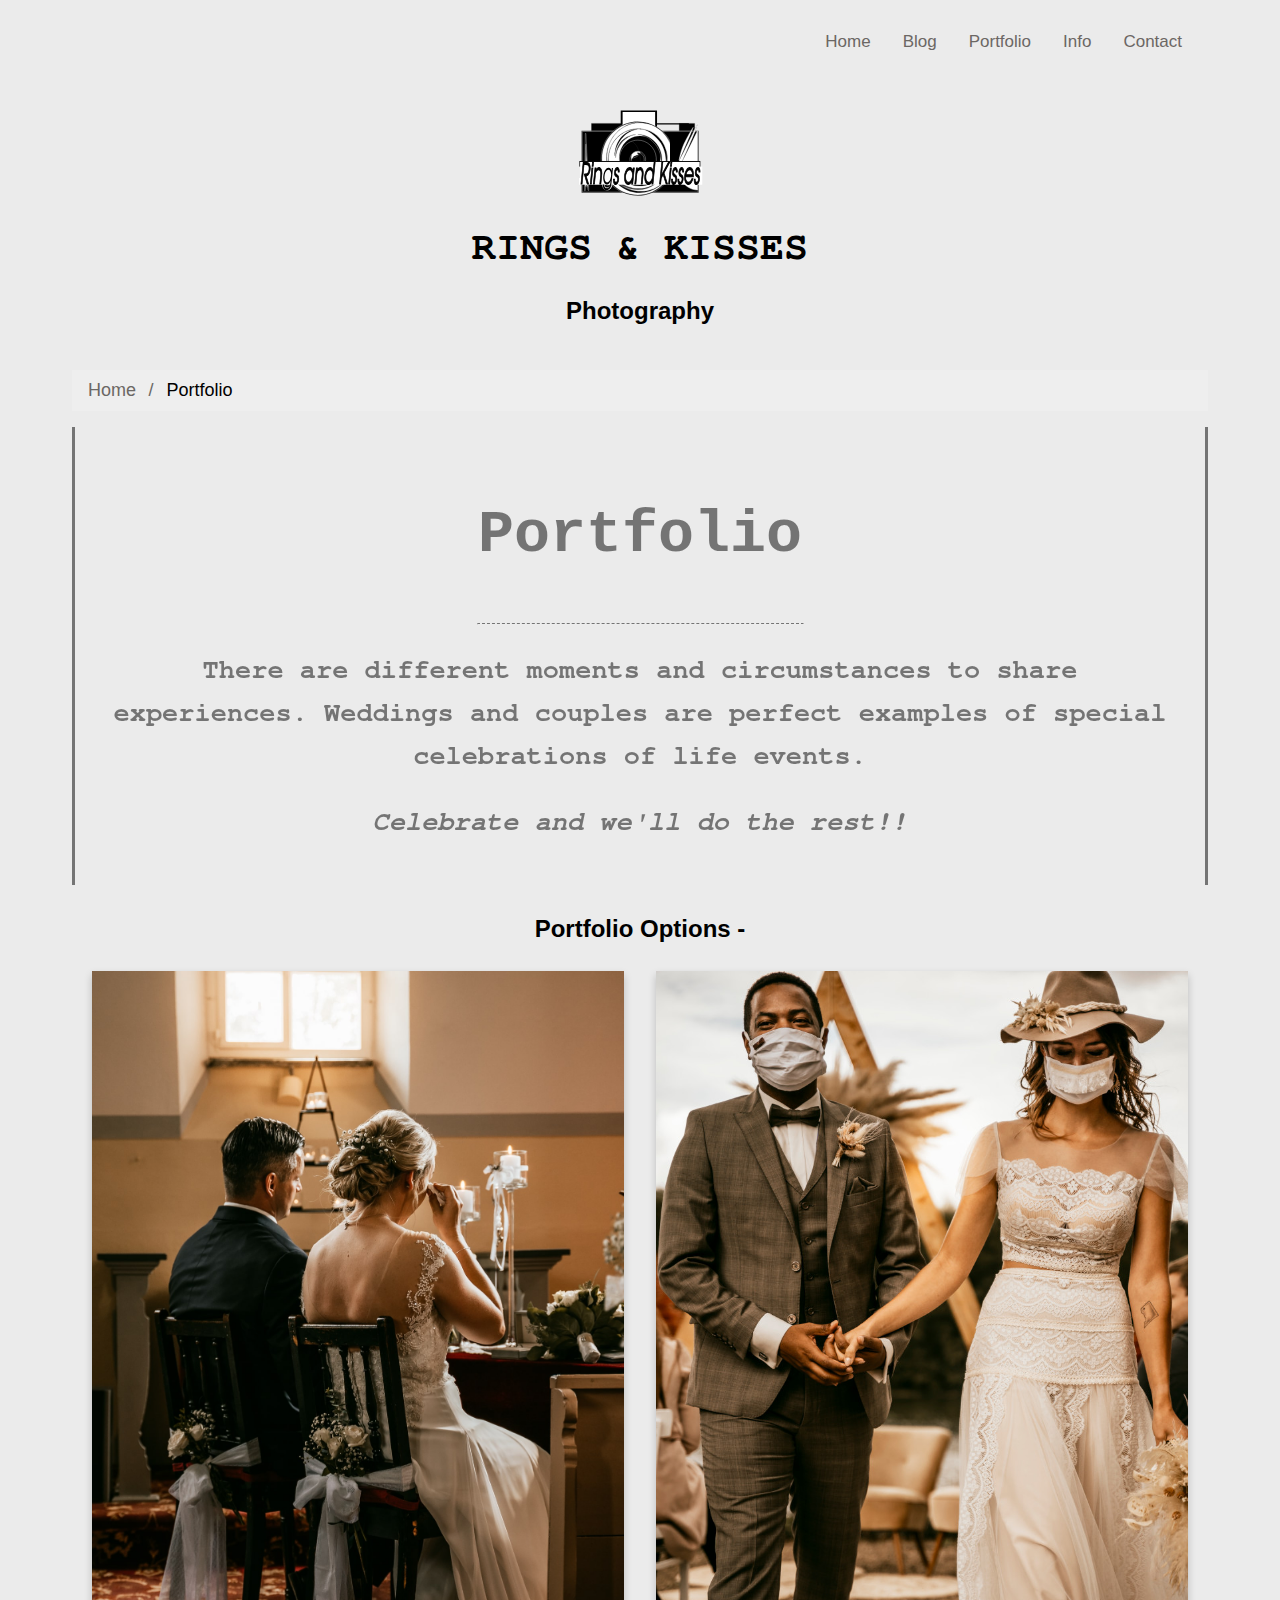
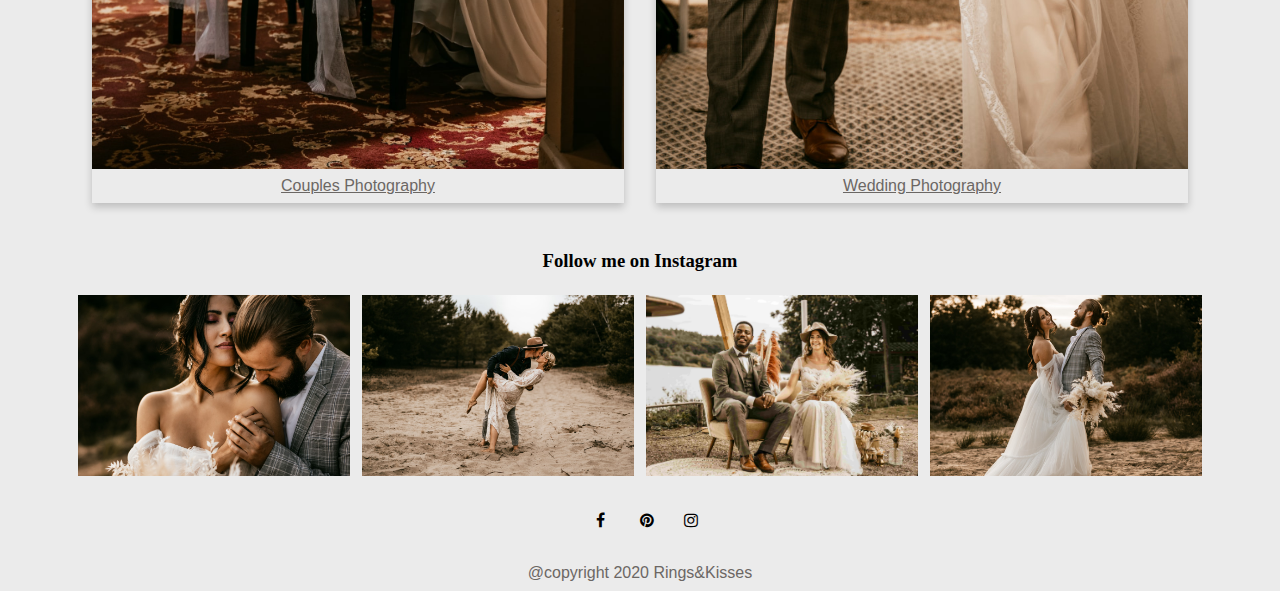
<file: docs/portfolio.html>
<!DOCTYPE html>
<html xmlns="http://www.w3.org/1999/xhtml" xmlns="http://www.w3.org/1999/html" xml:lang="en" lang="en">
  <head>
 <title>Portfolio - Couple - Wedding - Photography | Rings & Kisses </title>
        <meta charset="UTF-8">
		<meta name="description" content="Portfolio of a  high quality pictures categorized for couple and wedding photoshoot">
        <meta name="viewport" content="width=device-width, initial-scale=1">
        <link rel="stylesheet" href="style/style.css">
        <link rel="preconnect" href="https://fonts.gstatic.com">
        <link rel="stylesheet" href="https://cdnjs.cloudflare.com/ajax/libs/font-awesome/4.7.0/css/font-awesome.min.css">
        <link href="https://fonts.googleapis.com/css2?family=Dorsa&family=Satisfy&display=swap" rel="stylesheet">
        <script  type="text/javascript" src="scripts/script.js"></script>
        <link rel="apple-touch-icon" sizes="180x180" href="apple-touch-icon.png">
        <link rel="icon" type="image/png" sizes="32x32" href="favicon-32x32.png">
        <link rel="icon" type="image/png" sizes="16x16" href="favicon-16x16.png">
        <link rel="manifest" href="site.webmanifest">
        <meta name="msapplication-TileColor" content="#da532c">
        <meta name="theme-color" content="#ffffff">
    <!-- JSON-LD markup generated by Google Structured Data Markup Helper. -->
    <script type="application/ld+json">
        {
            "@context" : "http://schema.org",
            "@type" : "LocalBusiness",
            "name" : "RINGS & KISSES",
            "image" : "https://it-craftsman.github.io/ringsandkisses/images/logo.svg",
            "telephone" : [ "+49 2394 96023", "0152 353 63 76" ],
            "email" : "muster@musteremail.de",
            "address" : {
                "@type" : "PostalAddress",
                "streetAddress" : "Musterstrasse 14 Old Market",
                "addressLocality" : "Cottbus",
                "postalCode" : "03046"
            },
            "url" : "http://www.ring-kiss-design.de/"
        }
    </script>
    </head>
<body>
<header>
    <nav id="nav" role="navigation">
        <ul class="top-nav" id="top-nav">
            <li><a href="javascript:void(0);" style="font-size:15px;" class="icon" onclick="myFunction()">&#9776;</a></li>
            <li><a href="index.html">Home</a></li>
            <li><a href="blog.html">Blog</a></li>
            <li><a href="portfolio.html" aria-haspopup="true">Portfolio</a>
                <ul class="dropdown">
                    <li><a href="wedding.html">Wedding Photography</a></li>
                    <li><a href="couple.html">Couples Photography</a></li>
                </ul>
            </li>
            <li><a href="#" aria-haspopup="true">Info</a>
                <ul class="dropdown">
                    <li><a href="about.html">About Us</a></li>
                    <li><a href="pricing.xhtml">Pricing</a></li>
                </ul>
            </li>
            <li><a href="#" aria-haspopup="true">Contact</a>
                <ul class="dropdown" aria-label="submenu">
                    <li><a href="inquiry.html">Inquiry</a></li>
                    <li><a href="imprint.html">Imprint</a></li>
                </ul>
            </li>
        </ul>
    </nav>
    <div class="banner">
        <img src="images/logo.svg" alt="ringsandkisses logo" width="120" height="90">
        <h1>RINGS & KISSES</h1>
         <h2>Photography</h2>
    </div>
</header>
  <ul class="breadcrumb">
  <li><a href="index.html">Home</a></li>
    <li>Portfolio</li>
  </ul> 
<div class="about">
  <h1>Portfolio</h1>
  <hr class="new2">
  <h2>There are different moments and circumstances to share <br/>
  experiences. Weddings and couples are perfect examples of special <br/>
  celebrations of life events.</h2>
<h2><em>Celebrate and we'll do the rest!!</em></h2>
</div>


<h2 style="text-align:center">Portfolio Options - </h2>
<div class="row">
  <div class="column-a">
    <div class="card">
     <img src="images/post09.jpg" alt="Newly wed couple sitting on dinner table" style="width:100%" />
      <div class="container">
          <a class="button" href="couple.html">Couples Photography</a>
      </div>
    </div>
  </div>

  
  <div class="column-a">
    <div class="card">
      <img src="images/post06.jpg" alt="Wedding couple walking together with holding hands" style="width:100%">
      <div class="container">
        <a class="button" href="wedding.html">Wedding Photography</a>
      </div>
    </div>
  </div>
</div>


<footer>
    <h3 id="text3" >Follow me on Instagram</h3>
    <div class="responsive">
        <div class="gallery">
            <img src="images/gallery/TF-web-DSC07641.jpg" alt="Romance between newly married couple" width="600" height="400">
        </div>
    </div>

    <div class="responsive">
        <div class="gallery">
            <img src="images/gallery/post05-1.jpg" alt="Groom is holding a bride and kisses on a beach" width="600" height="400">
        </div>
    </div>

    <div class="responsive">
        <div class="gallery">
            <img src="images/gallery/post11.jpg" alt="Photograph of a couple sitting on stage to recieve greetings from guests" width="600" height="400">
        </div>
    </div>

    <div class="responsive">
        <div class="gallery">
            <img src="images/gallery/TF-web-DSC07487.jpg" alt="Photograph of a newly married couple standing on a beach with flowers in grooms hand " width="600" height="400">
        </div>
    </div>
    <div class="clearfix"></div>
        <p>
            <a class="fa fa-facebook"></a>
            <a class="fa fa-pinterest"></a>
            <a class="fa fa-instagram"></a>
        </p>
		<div class="copyright">
 <a href="privacy.html">@copyright 2020 Rings&amp;Kisses</a>
</div>
</footer>


</body>
</html>
</file>
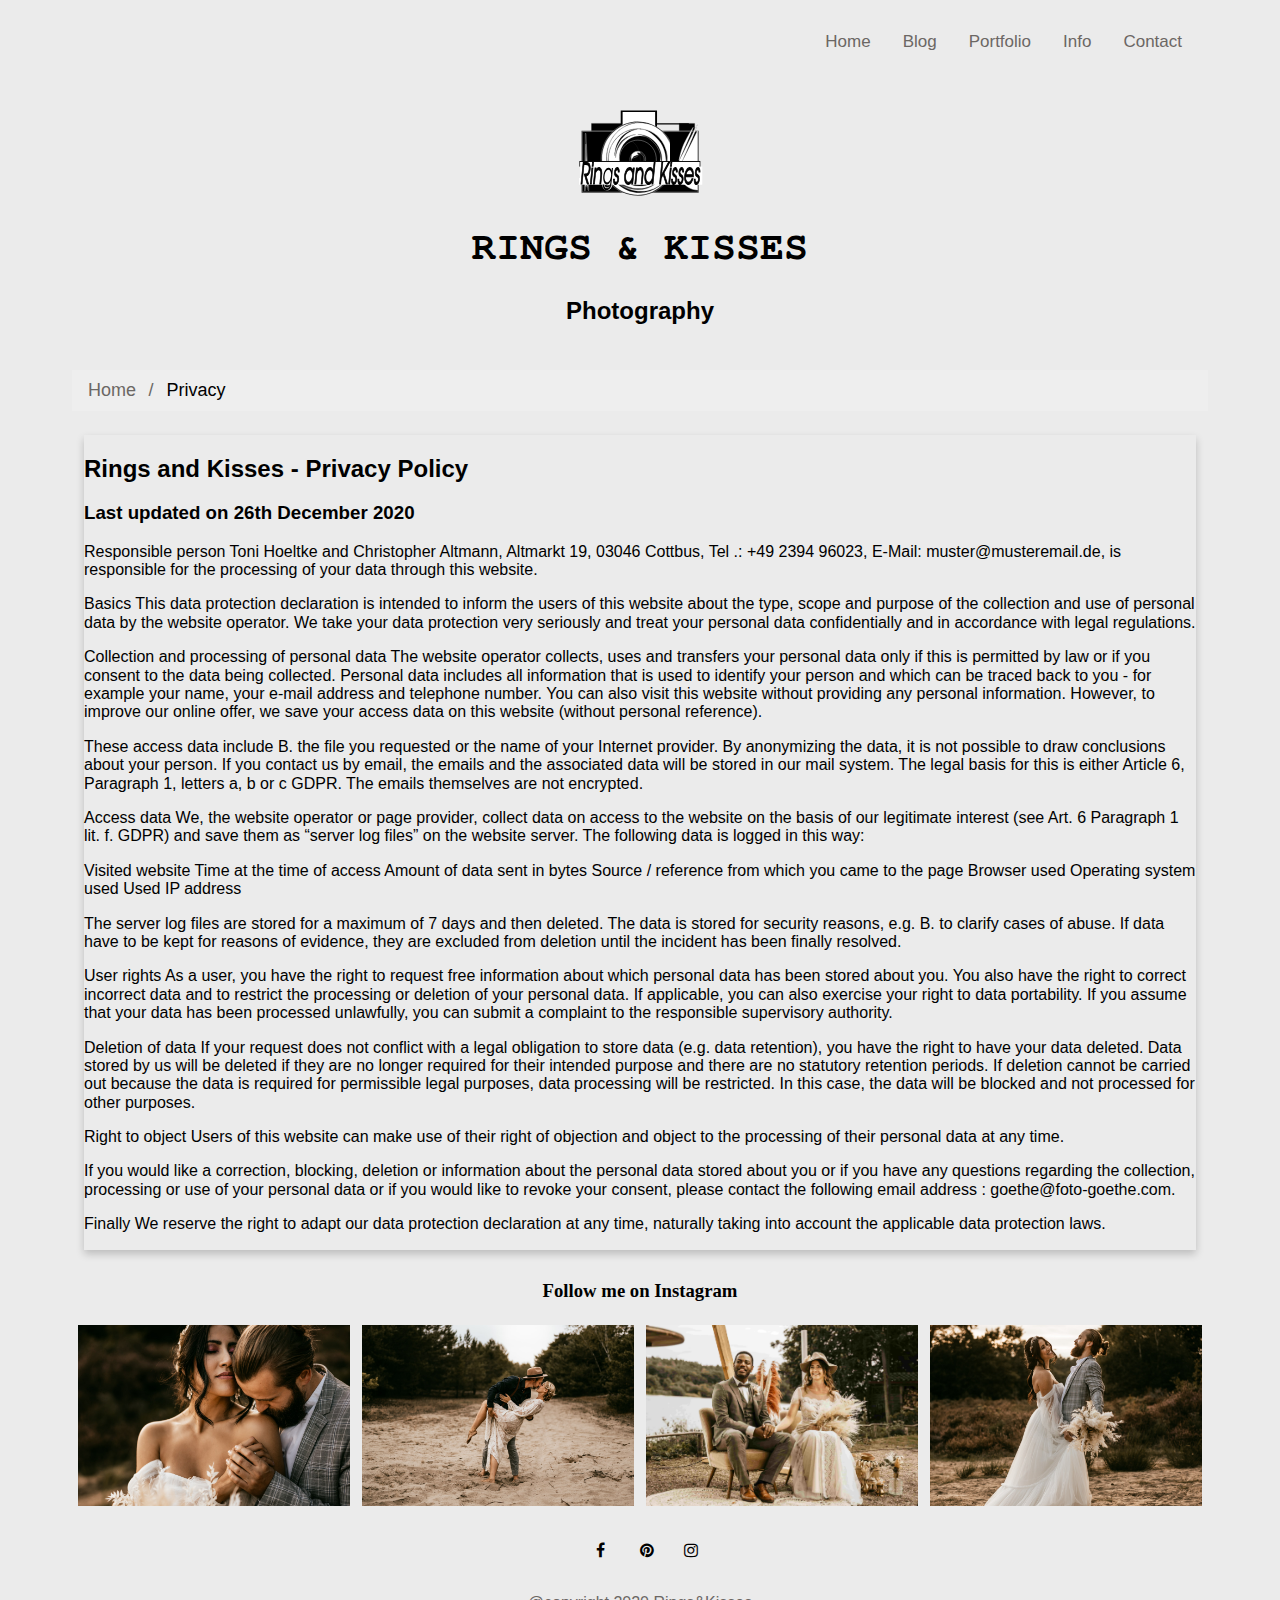
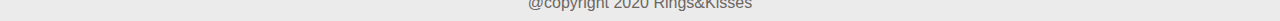
<file: docs/privacy.html>
<!DOCTYPE html>
<html xmlns="http://www.w3.org/1999/xhtml" xmlns="http://www.w3.org/1999/html" xml:lang="en" lang="en">
<head>
    <title>Privacy Guidelines | Rings & Kisses </title>
    <meta charset="UTF-8">
	<meta name="description" content="We follow every guidelines to keep your data safe. Trust is the thing we can't affort to loose.">
    <meta name="viewport" content="width=device-width, initial-scale=1">
    <link rel="stylesheet" href="style/style.css">
    <link rel="preconnect" href="https://fonts.gstatic.com">
    <link rel="stylesheet" href="https://cdnjs.cloudflare.com/ajax/libs/font-awesome/4.7.0/css/font-awesome.min.css">
    <link href="https://fonts.googleapis.com/css2?family=Dorsa&family=Satisfy&display=swap" rel="stylesheet">
    <script  type="text/javascript" src="scripts/script.js"></script>
    <link rel="apple-touch-icon" sizes="180x180" href="apple-touch-icon.png">
    <link rel="icon" type="image/png" sizes="32x32" href="favicon-32x32.png">
    <link rel="icon" type="image/png" sizes="16x16" href="favicon-16x16.png">
    <link rel="manifest" href="site.webmanifest">
    <meta name="msapplication-TileColor" content="#da532c">
    <meta name="theme-color" content="#ffffff">
    <!-- JSON-LD markup generated by Google Structured Data Markup Helper. -->
    <script type="application/ld+json">
        {
            "@context" : "http://schema.org",
            "@type" : "LocalBusiness",
            "name" : "RINGS & KISSES",
            "image" : "https://it-craftsman.github.io/ringsandkisses/images/logo.svg",
            "telephone" : [ "+49 2394 96023", "0152 353 63 76" ],
            "email" : "muster@musteremail.de",
            "address" : {
                "@type" : "PostalAddress",
                "streetAddress" : "Musterstrasse 14 Old Market",
                "addressLocality" : "Cottbus",
                "postalCode" : "03046"
            },
            "url" : "http://www.ring-kiss-design.de/"
        }
    </script>
</head>
<body>
<header>
    <nav id="nav" role="navigation">
        <ul class="top-nav" id="top-nav">
            <li><a href="javascript:void(0);" style="font-size:15px;" class="icon" onclick="myFunction()">&#9776;</a></li>
            <li><a href="index.html">Home</a></li>
            <li><a href="blog.html">Blog</a></li>
            <li><a href="portfolio.html" aria-haspopup="true">Portfolio</a>
                <ul class="dropdown">
                    <li><a href="wedding.html">Wedding Photography</a></li>
                    <li><a href="couple.html">Couples Photography</a></li>
                </ul>
            </li>
            <li><a href="#" aria-haspopup="true">Info</a>
                <ul class="dropdown">
                    <li><a href="about.html">About Us</a></li>
                    <li><a href="pricing.xhtml">Pricing</a></li>
                </ul>
            </li>
            <li><a href="#" aria-haspopup="true">Contact</a>
                <ul class="dropdown" aria-label="submenu">
                    <li><a href="inquiry.html">Inquiry</a></li>
                    <li><a href="imprint.html">Imprint</a></li>
                </ul>
            </li>
        </ul>
    </nav>
    <div class="banner">
        <img src="images/logo.svg" alt="Rings and kisses branded logo" width="120" height="90">
        <h1>RINGS & KISSES</h1>
         <h2>Photography</h2>
    </div>
</header>
  <ul class="breadcrumb">
  <li><a href="index.html">Home</a></li>
  <li>Privacy</li>
  </ul> 
<main>
<div class="row">
    <div class="card">
      <h2>Rings and Kisses - Privacy Policy</h2>
      <h3>Last updated on 26th December 2020</h3>
      <p>Responsible person Toni Hoeltke and Christopher Altmann, Altmarkt 19, 03046 Cottbus, Tel .: +49 2394 96023, E-Mail: muster@musteremail.de, is responsible for the processing of your data through this website.</p>
	 <p>Basics This data protection declaration is intended to inform the users of this website about the type, scope and purpose of the collection and use of personal data by the website operator. We take your data protection very seriously and treat your personal data confidentially and in accordance with legal regulations.</p>
	 <p>Collection and processing of personal data The website operator collects, uses and transfers your personal data only if this is permitted by law or if you consent to the data being collected. Personal data includes all information that is used to identify your person and which can be traced back to you - for example your name, your e-mail address and telephone number. You can also visit this website without providing any personal information. However, to improve our online offer, we save your access data on this website (without personal reference).</p>
	 <p>These access data include B. the file you requested or the name of your Internet provider. By anonymizing the data, it is not possible to draw conclusions about your person. If you contact us by email, the emails and the associated data will be stored in our mail system. The legal basis for this is either Article 6, Paragraph 1, letters a, b or c GDPR. The emails themselves are not encrypted.</p>
	 <p>Access data We, the website operator or page provider, collect data on access to the website on the basis of our legitimate interest (see Art. 6 Paragraph 1 lit. f. GDPR) and save them as “server log files” on the website server. The following data is logged in this way:</p>
	 <p>Visited website Time at the time of access Amount of data sent in bytes Source / reference from which you came to the page Browser used Operating system used Used IP address</p>
	 <p>The server log files are stored for a maximum of 7 days and then deleted. The data is stored for security reasons, e.g. B. to clarify cases of abuse. If data have to be kept for reasons of evidence, they are excluded from deletion until the incident has been finally resolved.</p>
	 <p>User rights As a user, you have the right to request free information about which personal data has been stored about you. You also have the right to correct incorrect data and to restrict the processing or deletion of your personal data. If applicable, you can also exercise your right to data portability. If you assume that your data has been processed unlawfully, you can submit a complaint to the responsible supervisory authority.</p>
	 <p>Deletion of data If your request does not conflict with a legal obligation to store data (e.g. data retention), you have the right to have your data deleted. Data stored by us will be deleted if they are no longer required for their intended purpose and there are no statutory retention periods. If deletion cannot be carried out because the data is required for permissible legal purposes, data processing will be restricted. In this case, the data will be blocked and not processed for other purposes.</p>
	 <p>Right to object Users of this website can make use of their right of objection and object to the processing of their personal data at any time.</p>
	 <p>If you would like a correction, blocking, deletion or information about the personal data stored about you or if you have any questions regarding the collection, processing or use of your personal data or if you would like to revoke your consent, please contact the following email address : goethe@foto-goethe.com.</p>
	 <p>Finally We reserve the right to adapt our data protection declaration at any time, naturally taking into account the applicable data protection laws.</p>
    </div>
  </div>
</main>

<footer>
    <h3 id="text3" >Follow me on Instagram</h3>
    <div class="responsive">
        <div class="gallery">
            <img src="images/gallery/TF-web-DSC07641.jpg" alt="Romance displaying between a newly married couple" width="600" height="400">
        </div>
    </div>

    <div class="responsive">
        <div class="gallery">
            <img src="images/gallery/post05-1.jpg" alt="Groom is holding a bride and kisses on a beach" width="600" height="400">
        </div>
    </div>

    <div class="responsive">
        <div class="gallery">
            <img src="images/gallery/post11.jpg" alt="Photograph of a couple sitting on stage to receive greetings from guests" width="600" height="400">
        </div>
    </div>

    <div class="responsive">
        <div class="gallery">
            <img src="images/gallery/TF-web-DSC07487.jpg" alt="Photograph of a newly married couple standing on a beach with flowers in grooms hand " width="600" height="400">
        </div>
    </div>
    <div class="clearfix"></div>
        <p>
            <a class="fa fa-facebook"></a>
            <a class="fa fa-pinterest"></a>
            <a class="fa fa-instagram"></a>
        </p>
		<div class="copyright">
 <a href="privacy.html">@copyright 2020 Rings&amp;Kisses</a>
</div>
</footer>


</body>
</html>
</file>
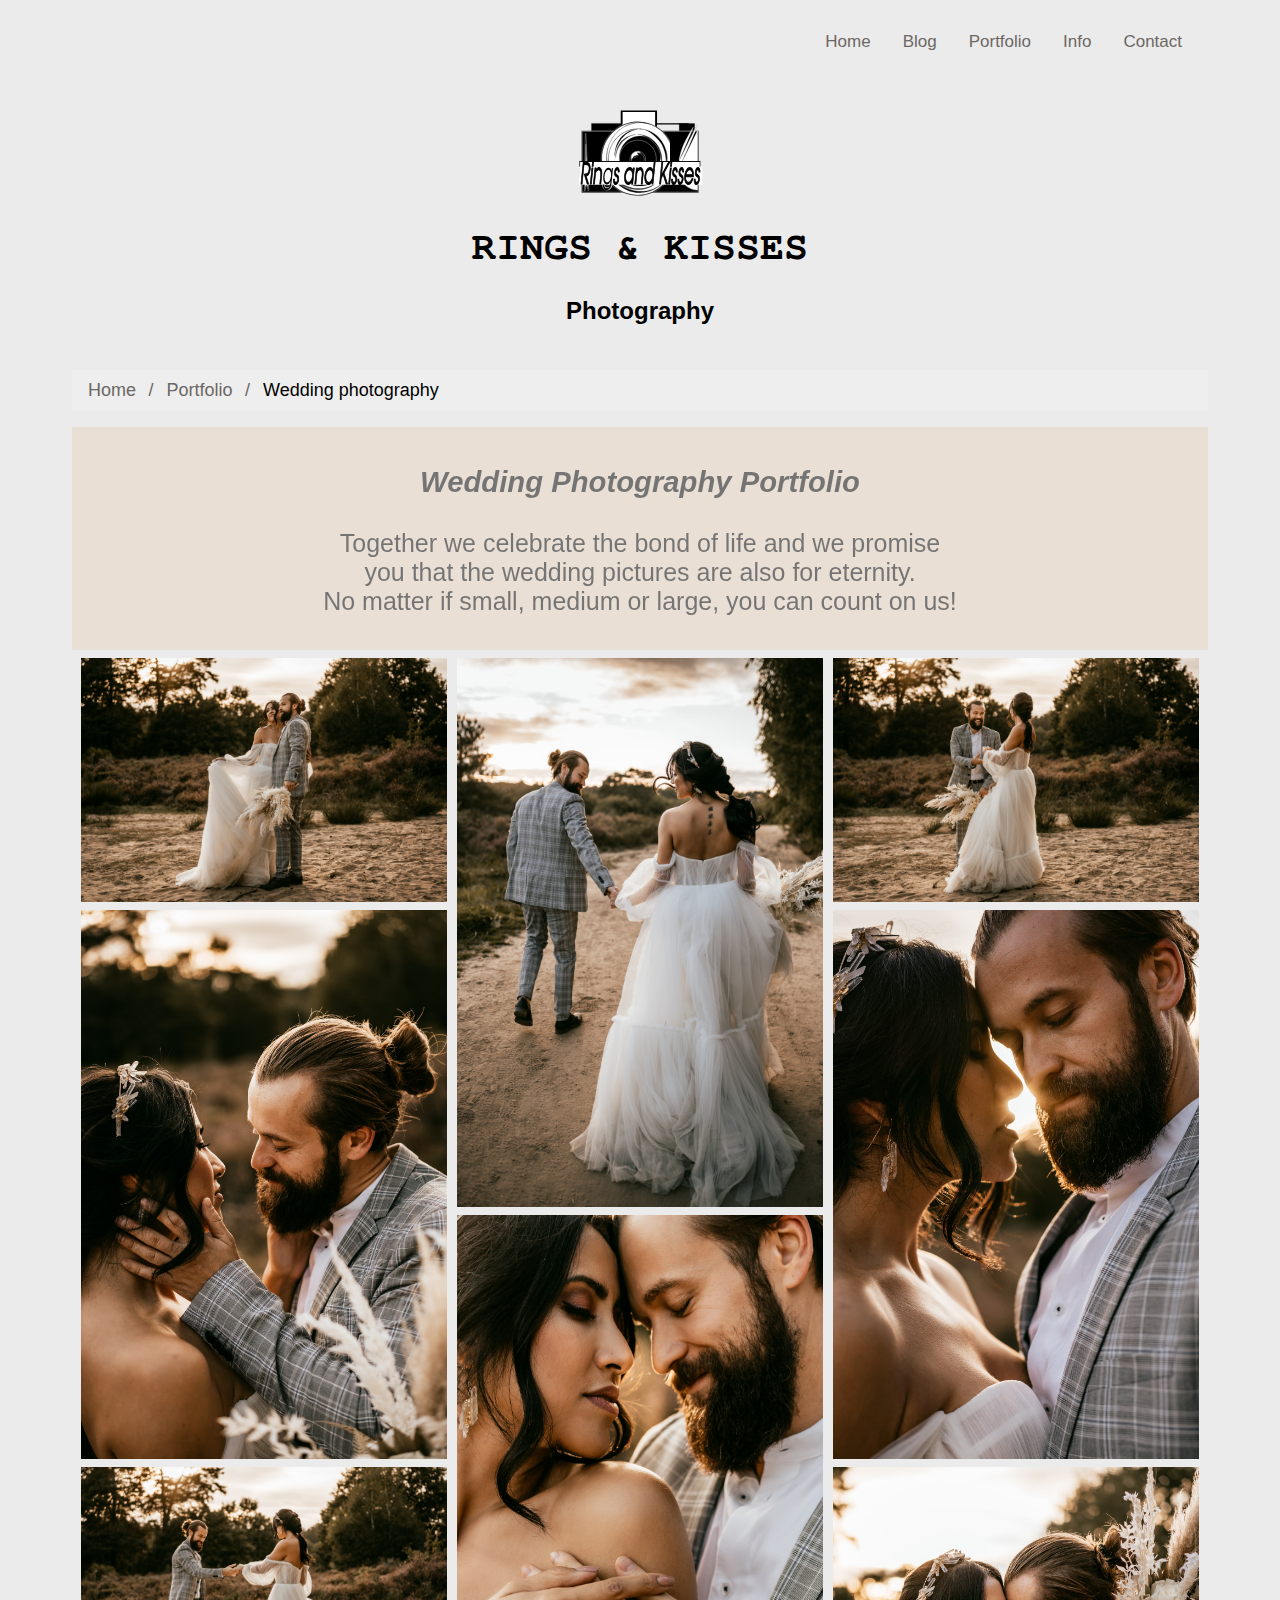
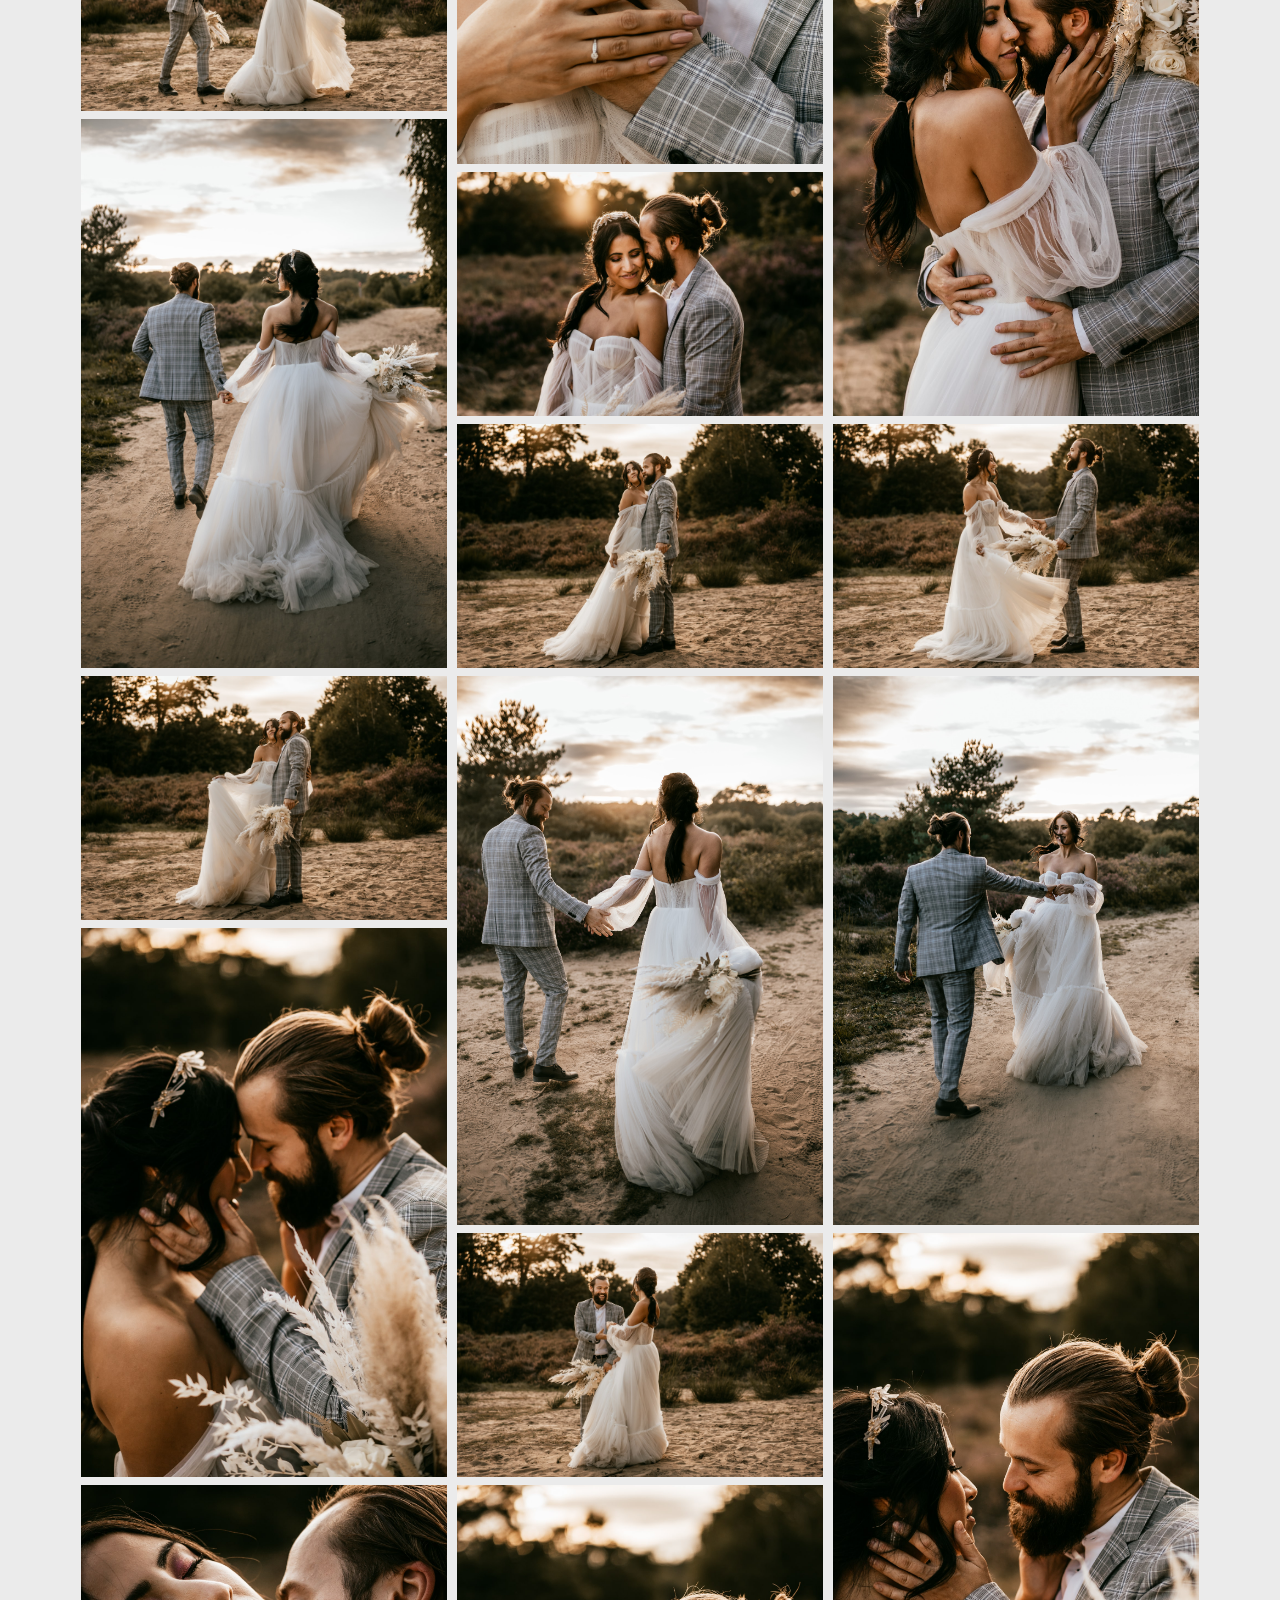
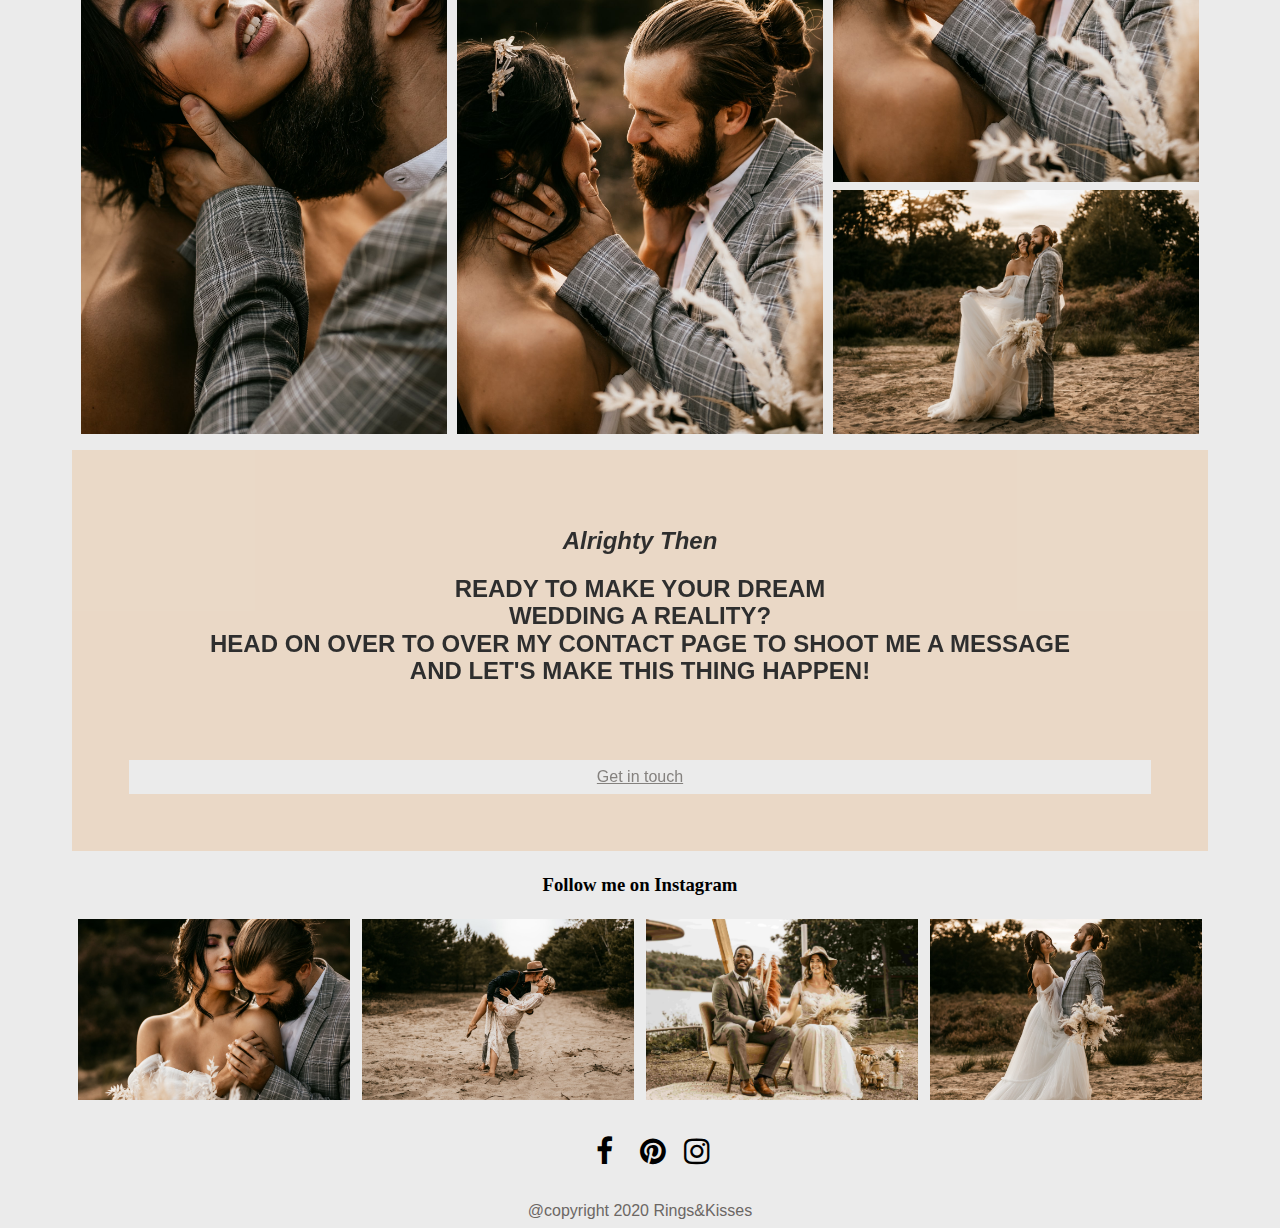
<file: docs/wedding.html>
<!DOCTYPE html>
<html xmlns="http://www.w3.org/1999/xhtml" xml:lang="en" lang="en">
<head>
 <title>Wedding Photography | Portfolio of Bright Shots - Rings and Kisses</title>
 <meta charset="UTF-8">
  <meta name="description" content="Our High quality and bright pictures are presented to you here. Imagine similar, colorful shots for your special moment.">   
<meta name="viewport" content="width=device-width, initial-scale=1">
 <link rel="stylesheet" href="style/style.css">
  <link rel="preconnect" href="https://fonts.gstatic.com">
  <link rel="stylesheet" href="https://cdnjs.cloudflare.com/ajax/libs/font-awesome/4.7.0/css/font-awesome.min.css">
    <link href="https://fonts.googleapis.com/css2?family=Dorsa&family=Satisfy&display=swap" rel="stylesheet">
    <script  type="text/javascript" src="scripts/script.js"></script>
    <meta charset="UTF-8">
    <meta name="viewport" content="width=device-width, initial-scale=1">
    <link rel="stylesheet" href="style/style.css">
    <link rel="preconnect" href="https://fonts.gstatic.com">
    <link href="https://fonts.googleapis.com/css2?family=Dorsa&family=Satisfy&display=swap" rel="stylesheet">
    <script  type="text/javascript" src="scripts/script.js"></script>
    <link rel="apple-touch-icon" sizes="180x180" href="apple-touch-icon.png">
    <link rel="icon" type="image/png" sizes="32x32" href="favicon-32x32.png">
    <link rel="icon" type="image/png" sizes="16x16" href="favicon-16x16.png">
    <link rel="manifest" href="site.webmanifest">
    <meta name="msapplication-TileColor" content="#da532c">
    <meta name="theme-color" content="#ffffff">
	    <!-- JSON-LD markup generated by Google Structured Data Markup Helper. -->
    <script type="application/ld+json">
        {
            "@context" : "http://schema.org",
            "@type" : "LocalBusiness",
            "name" : "RINGS & KISSES",
            "image" : "https://it-craftsman.github.io/ringsandkisses/images/logo.svg",
            "telephone" : [ "+49 2394 96023", "0152 353 63 76" ],
            "email" : "muster@musteremail.de",
            "address" : {
                "@type" : "PostalAddress",
                "streetAddress" : "Musterstrasse 14 Old Market",
                "addressLocality" : "Cottbus",
                "postalCode" : "03046"
            },
            "url" : "http://www.ring-kiss-design.de/"
        }
    </script>
</head>
<body>
<header>
    <nav id="nav" role="navigation">
        <ul class="top-nav" id="top-nav">
            <li><a href="javascript:void(0);" style="font-size:15px;" class="icon" onclick="myFunction()">&#9776;</a></li>
            <li><a href="index.html">Home</a></li>
            <li><a href="blog.html">Blog</a></li>
            <li><a href="portfolio.html" aria-haspopup="true">Portfolio</a>
                <ul class="dropdown">
                    <li><a href="wedding.html">Wedding Photography</a></li>
                    <li><a href="couple.html">Couples Photography</a></li>
                </ul>
            </li>
            <li><a href="#" aria-haspopup="true">Info</a>
                <ul class="dropdown">
                    <li><a href="about.html">About Us</a></li>
                    <li><a href="pricing.xhtml">Pricing</a></li>
                </ul>
            </li>
            <li><a href="#" aria-haspopup="true">Contact</a>
                <ul class="dropdown" aria-label="submenu">
                    <li><a href="inquiry.html">Inquiry</a></li>
                    <li><a href="imprint.html">Imprint</a></li>
                </ul>
            </li>
        </ul>
    </nav>
    <div class="banner">
        <img src="images/logo.svg" alt="ringsandkisses logo" width="120" height="90">
        <h1>RINGS & KISSES</h1>
         <h2>Photography</h2>
    </div>
</header>
  <ul class="breadcrumb">
  <li><a href="index.html">Home</a></li>
    <li><a href="portfolio.html">Portfolio</a></li>
  <li>Wedding photography</li>
  </ul> 
<div class="header">
  <h3><em>Wedding Photography Portfolio</em></h3>
  <p>Together we celebrate the bond of life and we promise <br/>
	  you that the wedding pictures are also for eternity. <br/>
	  No matter if small, medium or large, you can count on us!</p>
</div>

<!-- Photo Grid -->
<div class="row"> 
  <div class="column">
  <img src="images/wed_couple1/TF-web-DSC07483.jpg" alt="Photograph of a newly married couple" style="width:100%;" />
     <img src="images/wed_couple1/post16-2.jpg" alt="Romantic picture of a couple" style="width:100%;" />
	 <img src="images/wed_couple1/TF-web-DSC07493.jpg" alt="Couple standing on a stand holding hands together" style="width:100%;" />
    <img src="images/wed_couple1/post03-2.jpg" alt="Back pose of a couple" style="width:100%;" />
	     <img src="images/wed_couple1/TF-web-DSC07483.jpg" alt="Formal photograph of a couple" style="width:100%;" />
	<img src="images/wed_couple1/post16-3.jpg" alt="Couple standing for kissing pose" style="width:100%;" />
    <img src="images/wed_couple1/post16-4.jpg" alt="Groom is kissing a bride on her neck" style="width:100%;" />

  </div>
  <div class="column">
 <img src="images/wed_couple1/post03-1.jpg" alt="Couple holding hand together and walking " style="width:100%;" />
  <img src="images/wed_couple1/post08.jpg" alt="Romantic zoom pose" style="width:100%;" />
    <img src="images/wed_couple1/TF-web-DSC07695.jpg" alt="Another pose of a newly wed couple" style="width:100%;" />
	 <img src="images/wed_couple1/TF-web-DSC07482.jpg" alt="cute pose of a couple" style="width:100%;" />
	     <img src="images/wed_couple1/post03-4.jpg" alt="Facing for a candid " style="width:100%;" />
	    <img src="images/wed_couple1/TF-web-DSC07491.jpg" alt="holding hands candid photograph" style="width:100%;" />
		     <img src="images/wed_couple1/post16-2.jpg" alt="Candid Romantic picture " style="width:100%;" />
    
   
  </div>  
  <div class="column">
    <img src="images/wed_couple1/TF-web-DSC07491.jpg" alt="Photography from a gallery" style="width:100%;" />
    <img src="images/wed_couple1/TF-web-DSC07717.jpg" alt="Serious look of a wedding couple" style="width:100%;" />
    <img src="images/wed_couple1/TF-web-DSC07780.jpg" alt="Photograph of a newly wed couple" style="width:100%;" />
   <img src="images/wed_couple1/TF-web-DSC07488.jpg" alt="Bride and groom are laughing together" style="width:100%;" />
	 <img src="images/wed_couple1/post03-3.jpg" alt="Candid pose for bride holding hand with groom" style="width:100%" />
	<img src="images/wed_couple1/post16-2.jpg" alt="Candid pose of a groom kssing a bride" style="width:100%;" />
	<img src="images/wed_couple1/TF-web-DSC07483.jpg" alt="candid pose of a couple looking up to the sky" style="width:100%;" />
  </div>
</div>
 
 
     <div class="item-d">
            <h2> <em>Alrighty Then </em></h2>
            <h2 > READY TO MAKE YOUR DREAM <br/>WEDDING A REALITY? <br/> HEAD ON OVER TO OVER MY CONTACT PAGE TO SHOOT ME A MESSAGE <br/>AND LET'S MAKE THIS THING HAPPEN!</h2>
            <br/><br/><br/>
           <a class="button" href="inquiry.html" >Get in touch </a>
    </div>
<footer>
    <h3 id="text3" >Follow me on Instagram</h3>
    <div class="responsive">
        <div class="gallery">
            <img src="images/gallery/TF-web-DSC07641.jpg" alt="Romance between newly married couple" width="600" height="400">
        </div>
    </div>

    <div class="responsive">
        <div class="gallery">
            <img src="images/gallery/post05-1.jpg" alt="Groom is holding a bride and kisses on a beach" width="600" height="400">
        </div>
    </div>

    <div class="responsive">
        <div class="gallery">
            <img src="images/gallery/post11.jpg" alt="Photograph of a couple sitting on stage to recieve greetings from guests" width="600" height="400">
        </div>
    </div>

    <div class="responsive">
        <div class="gallery">
            <img src="images/gallery/TF-web-DSC07487.jpg" alt="Photograph of a newly married couple standing on a beach with flowers in grooms hand " width="600" height="400">
        </div>
    </div>
    <div class="clearfix"></div>
        <p>
            <a class="fa fa-facebook"></a>
            <a class="fa fa-pinterest"></a>
            <a class="fa fa-instagram"></a>
        </p>
		<div class="copyright">
 <a href="privacy.html">@copyright 2020 Rings&amp;Kisses</a>
</div>
</footer>


</body>
</html>
</file>
<file: docs/style/style.css>
* {
    box-sizing: border-box;
}

/* Style the body */
body {
    font-family: 'Playfair Display', serif;
    background-color:#ebebeb;
    padding-left: 4em;
    padding-right: 4em;
    line-height: 1.15;
}

/* Breadcrumb */

ul.breadcrumb {
  padding: 10px 16px;
  list-style: none;
  background-color: #eee;
}
ul.breadcrumb li {
  display: inline;
  font-size: 18px;
}
ul.breadcrumb li+li:before {
  padding: 8px;
  color: #6b6764;
  content: "/\00a0";
}
ul.breadcrumb li a {
  color: #6b6764;
  text-decoration: none;
}
ul.breadcrumb li a:hover {
  color: black;
  text-decoration: underline;
}


/* Navigtion */

nav a {
    color: #6b6764;
    text-decoration: none;
}


.top-nav {
    background-color: transparent;
    color: black;
    list-style: none;
    margin: 0;
    padding-left: 0;
}
.top-nav {
    float: right;
}
.top-nav li {
    display: block;
    color: #6b6764;
    text-align: center;
    padding: 14px 16px;
    text-decoration: none;
    font-size: 17px;
    margin: 0;
    float: left;
    transition-duration: 0.5s;
    overflow: hidden;
}

nav ul li:hover,
nav ul li:focus-within {
    background-color: #bdbcbc;
    color: black;
    cursor: pointer;
}
nav ul li:focus-within {
    background-color: #bdbcbc;
    color: black;
    cursor: pointer;
}
nav ul li a:hover,
nav ul li a:focus-within {
    color: black;
    cursor: pointer;
}

nav li:focus-within a {
    color: inherit;
    outline: none;
}

.dropdown {
    overflow: hidden;
    display: none;
    transition: all 0.5s ease;
    position: absolute;
    background-color:#ebebeb;
    min-width: 160px;
    box-shadow: 0 8px 16px 0 rgba(0,0,0,0.2);
    padding: 0;
    z-index: 1;
    margin-top: 14px;
}


.top-nav li:hover > ul,
.top-nav li:focus-within > ul,
.dropdown li:hover,
.dropdown li:focus {
    visibility: visible;
    display: block;
}

.dropdown li {
    clear: both;
    width: 100%;
}


a.icon {
    float: right;
    display: none;
}
@media screen and (max-width: 600px) {
    .top-nav li:not(:first-child), .dropdown  {
    display: none;

  }
   .top-nav a.icon {
    display: block;
  }
}

@media screen and (max-width: 600px) {
    .top-nav.responsive li:first-child {
        float: right;
        width: auto;
    }
    .top-nav.responsive {
        display: block;
        position: center;
        width: 100%;
    }

    .top-nav.responsive .icon {
        display: flex;
        float: right;
        top: 0;
    }

    .top-nav.responsive {
        visibility: visible;
        margin-bottom: 20%;
    }

    .top-nav.responsive li .dropdown,
    .top-nav.responsive li {
        visibility: visible;
        left: 0;
        width: 100%;
        position: relative;
    }

    .top-nav.responsive li,
    .top-nav.responsive .dropdown li:focus,
    .top-nav.responsive .dropdown li:focus-within {
        display: block;
    }

    .top-nav.responsive li ul.dropdown li {
        display: block;
        flex-wrap: wrap;
        flex-flow: column;
        width: 100%;
    }

    nav {
        margin-bottom: 25px;
        padding-bottom: 20px;
    }


    header .banner {
        display: block;
    }

}

/* Header/logo Title */
header {
    background-repeat: no-repeat;
    background-size: cover;
    padding: 10px;
    text-align: center;
    color: black;
}
.banner{
    margin-top: 8%;
    display: block;
    flex-flow: column;
    align-content: center;
    overflow: visible;
}
.banner img{
    display: block;
    margin-left: auto;
    margin-right: auto;
    width: 100%;
}
/* Header/Blog Title */
.header {
  padding: 10px;
  font-size: 25px;
  text-align: center;
  background-color:#ead4be;
	opacity:0.5;
}
h2{
    overflow-wrap: break-word;
}

#text{
    position: relative;
    padding: 20px;
    font-family: Georgia, serif;
}

#text1{
    position: relative;
}

#text2{
    position: relative;
    padding:10px;
    font-family: 'Courier New', monospace;
    line-height: 1.6;
}

#text3{
    position: relative;
    font-family: Georgia, serif;
    line-height: 1.6;
	 color:black;
    text-align:center;
}


/* Increase the font size of the heading */
header h1 {
    font-size: 40px;
    font-family: FreeMono, monospace;
}

header h3 {
    font-family: Georgia, serif;
}


/* slideshow */

* {box-sizing: border-box;}
body {font-family: Verdana, sans-serif;}
.mySlides {display: none;}
img {vertical-align: middle;}

/* Slideshow container */
.slideshow-container {
  max-width: 100%;
  position: relative;
  margin: auto;
}

/* Caption text */
.text {
  color: #f2f2f2;
  font-size: 15px;
  padding: 8px 12px;
  position: absolute;
  bottom: 8px;
  width: 100%;
  text-align: center;
}

/* Number text (1/3 etc) */
.numbertext {
  color: #f2f2f2;
  font-size: 12px;
  padding: 8px 12px;
  position: absolute;
  top: 0;
}

/* The dots/bullets/indicators */
.dot {
  height: 15px;
  width: 15px;
  margin: 0 2px;
  background-color: #bbb;
  border-radius: 50%;
  display: inline-block;
  transition: background-color 0.6s ease;
}

.active {
  background-color: #717171;
}

/* Fading animation */
.fade {
  -webkit-animation-name: fade;
  -webkit-animation-duration: 1.5s;
  animation-name: fade;
  animation-duration: 1.5s;
}

@-webkit-keyframes fade {
  from {opacity: .4} 
  to {opacity: 1}
}

@keyframes fade {
  from {opacity: .4} 
  to {opacity: 1}
}

/* On smaller screens, decrease text size */
@media only screen and (max-width: 300px) {
  .text {font-size: 11px}
}

/* --------*/
.about-section {
    margin-top:10px;
    text-align: center;
    color: black;
    font-family: FreeMono, monospace;
    align-content: space-evenly;
    position: relative;
    line-height: 1.6;
    font-size:18px;
    border-right-style: solid;
    border-left-style: solid;
    padding:2%;
    margin-bottom:30px;
}
.about-section::after {
    content: "";
    background-image: url("../images/dots.jpg");
    background-repeat: repeat;
    width: 100%;
    height: 100%;
    opacity: 0.2;
    top: 0;
    left: 0;
    bottom: 0;
    right: 0;
    position: absolute;
    z-index: -1;
}
hr.new2 {
    border-top: 1px dashed black;
    width:30%;
}
.about-section h1{
    font-family: 'Courier New', monospace;
    font-size:60px;
}


.about{
    text-align: center;
    color: black;
    font-family: FreeMono, monospace;
	align-content: space-evenly;
     position: relative;
	  line-height: 1.6;
	  font-size:18px;
	  border-right-style: solid;
	  border-left-style: solid;
	   background-repeat:no-repeat;
	   opacity:0.5;
	   padding:20px;
	   margin-bottom:30px;
}
.about h1{
	 font-family: 'Courier New', monospace;
	 font-size:60px;
}


/* --------*/

.container{
    padding:2%;
    display: flex;
    position: relative;
    max-width: 100%;
}

.item-h{
    position:relative;
    padding-left:5%;
    padding-right:5%;
    background-color:#ead4be;
	opacity:0.6;
	color: black;
}

.item-i{
    position:relative;
    padding-left:5%;
    padding-right:5%;
	color: black;
}

.item-b {
    opacity:70%;
    background-size: 100%;
    width:100%;
	color:white;
}

.item-c {
    opacity:70%;
    background-size: 100%;
    width:100%;
	color:white;
}

.item-b .btn {
  position: relative;
  top:-10%;
  left: 50%;
  transform: translate(-50%, -50%);
  -ms-transform: translate(-50%, -50%);
  background-color: transparent;
  color: white;
  font-size: 16px;
  padding: 12px 28px;
  border: none;
  cursor: pointer;
  border-radius: 5px;
  text-align: center;
}

.item-c .btn {
  position: relative;
  top:-10%;
  left: 50%;
  transform: translate(-50%, -50%);
  -ms-transform: translate(-50%, -50%);
  background-color: transparent;
  color: #ebebeb;
  font-size: 16px;
  padding: 12px 28px;
  border: none;
  cursor: pointer;
  border-radius: 5px;
  text-align: center;
}

.container .btn:hover {
  background-color: black;
}

/* ---POST-----*/
.post h1{
	text-align:center;
}

.post h2{
	text-align:center;
}

.column {
  float: left;
  width: 33.3%;
  margin-bottom: 16px;
  padding: 0 8px;
}

/* Create two unequal columns that floats next to each other */
/* Left column */
.leftcolumn {   
  float: left;
  width: 75%;
}

/* Right column */
.rightcolumn {
  float: left;
  width: 25%;
  padding-left: 20px;
}

.column-a {
  float: left;
  width: 50%;
  margin-bottom: 16px;
  padding: 0 8px;
}

/* full column */
.fullcolumn {
  float: left;
  width: 100%;
  padding-left: 20px;
}


.card {
  box-shadow: 0 4px 8px 0 rgba(0, 0, 0, 0.2);
  margin: 8px;
}

/* Add a card effect for articles */
.card-a {
   background-color: transparent;
   padding: 20px;
   text-align:center;
}
.container {
  padding: 0 16px;
}

.container::after, .row::after {
  content: "";
  clear: both;
  display: table;
}
/* Clear floats after the columns */
.row:after {
  content: "";
  display: table;
  clear: both;
}
.button {
  border: none;
  outline: 0;
  display: inline-block;
  padding: 8px;
  color: #6b6764;
  background-color: #ebebeb;
  text-align: center;
  cursor: pointer;
  width: 100%;
}

.button:focus-within,
.button:hover{
    background-color: #BDBCBC;
    color:black
}

a .button:focus,
a .button:visited{
    background-color: #6b6764;
    color: white;
}

@media screen and (max-width: 650px) {
  .column {
    width: 100%;
    display: block;
  }
}
/* Responsive layout - when the screen is less than 800px wide, make the two columns stack on top of each other instead of next to each other */
@media screen and (max-width: 800px) {
  .leftcolumn, .rightcolumn {   
    width: 100%;
    padding: 0;
  }
}

/* -----Conatct section---*/
.item-d{
    color:black;
    position:relative;
    padding: 5%;
    opacity: 0.8;
    background-color:#ead4be;
    width:100%;
    justify-content:center;
    max-width: 100%;
}
.item-d h2 {
	text-align:center;
}
.item-d .btn {
    position: relative;
    top: 50%;
	left:50%;
    transform: translate(-50%, -50%);
    -ms-transform: translate(-50%, -50%);
    background-color: #ebebeb;
    color: white;
    padding: 12px 24px;
    border: none;
    cursor: pointer;
    border-radius: 5px;
    text-align: center;
}

.item-d .btn:hover {
    background-color: transparent;
}

/* --------*/


div.gallery {
    --border: 1px solid #ccc;
}


div.gallery img {
    width: 100%;
    height: auto;
}

div.desc {
    padding: 15px;
    text-align: center;
}

* {
    box-sizing: border-box;
}

.responsive {
    padding: 0 6px;
    float: left;
    width: 24.99999%;
}

@media only screen and (max-width: 700px) {
    .responsive {
        width: 49.99999%;
        margin: 6px 0;
    }
}

@media only screen and (max-width: 500px) {
    .responsive {
        width: 100%;
    }
}

.clearfix:after {
    content: "";
    display: table;
    clear: both;
}

footer {
    text-align: center;
    color: black;
}

.fa {
    padding: 20px;
    font-size: 30px;
    width: 20px;
    text-align: center;
    text-decoration: none;
}

.fa:hover {
    opacity: 0.7;
}

.fa-facebook {
    color: black;
}

.fa-instagram {
    color: black;
}

.fa-pinterest {
    color: black;
}

/* --------*/

/* pricing */
/* Pricing box main display settings  */

.pricing-box-container {
    display: flex;
    justify-content: center;
    flex-wrap: wrap;
}

h5,h6, .pricing-box-container p{
    text-align: center;
}
h5{
}

.pricing-box {
    flex: 1;
    padding: 0 15px 15px;
    margin: 2%;
    min-width: 200px;
    max-width: 250px;
    border-color: transparent;
    z-index: 1;
}
.pricing-box:nth-child(4n+1) {
    background-image: linear-gradient(#ffffff, #eac3b0) ;
}

.pricing-box:nth-child(4n+2), .price:nth-child(4n+2){
    background-image: linear-gradient(#ffffff, #e5e3e3);
}
.pricing-box:nth-child(4n+3) {
    background-image: linear-gradient(#ffffff, #fadebb);
}
.pricing-box:nth-child(4n+4) {
    background-image: linear-gradient(#ffffff, #ffdbda);
}
.pricing-box h5 {
    text-transform: uppercase;
}
.pricing-box h6 {
    text-transform: uppercase;
    font-weight: bold;
    font-size: 1rem;
}

.price {
    margin: 24px 0;
    font-size: 36px;
    font-weight: 900;
    color: black;
}

.price sub, .price sup {
    font-size: 16px;
    font-weight: 100;
}

.features-list {
    padding: 0;
    list-style-type: none;
}

.features-list li {
    font-weight: 100;
    padding: 12px 0;
}

.features-list li:not(:last-of-type) {
    border-bottom: 1px solid rgba(0, 0, 0, 0.1);
}
.btn-primary:hover {
    box-shadow: 0 2px 15px 0 rgba(0,0,0,0.5);
    transform: translateY(-3px);
}

.pricing-box-bg-image {
    background-size: cover;
    background-position: center center;
    color: #ffffff;
}

.pricing-box-bg-image .features-list li {
    border-bottom-color: rgba(255, 255, 255, 1);
}

.pricing-box-bg-image .btn-primary {
    background-color: #ffffff;
    color: #000;
}
.inquiry-main{
    display: flex;
    flex-direction: column;
    flex-flow: wrap row;
    width: 100%;
    padding: 2px;
    margin: 2px;
    justify-content: center;
    align-content: space-between;
}
.inquiry-form{
    padding: 20px;
    width: 25em;
}
.inquiry-img img{
}
@media screen and (max-width: 700px) {
    .inquiry-img img {
        flex: fit-content}
    .inquiry-form { width: fit-content;
        padding-left: 20%;
        height: 300%;
    flex-grow: 1;}

}

input, textarea{
    font-family: inherit;
    box-shadow: none !important;
    border: none;
    width: 100%;
    border-bottom: black solid 1px;
    background-color: inherit;
    text-align: left;
}

.inquiry-main button {
    background-color: inherit;
    border: solid darkgray 1px;
}
.form-control {
    text-align: left;
}
.copyright {
   position: relative;
   left: 0;
   bottom: 0;
   width: 100%;
   background-color: transparent;
   color: #6b6764;
   text-align: center;
   text-decoration: none;
}

.copyright a:link, a:visited {
  color: #6b6764;
  text-align: center;
  text-decoration: none;
  display: inline-block;
}

.row {
  display: -ms-flexbox; /* IE10 */
  display: flex;
  -ms-flex-wrap: wrap; /* IE10 */
  flex-wrap: wrap;
  padding: 0 4px;
}

/* Create four equal columns that sits next to each other */
.column {
  -ms-flex: 33.33%; /* IE10 */
  flex: 33.33%;
  max-width: 33.33%;
  padding: 0 5px;
}

.column img {
  margin-top: 8px;
  vertical-align: middle;
  width: 100%;
}

/* Responsive layout - makes a two column-layout instead of four columns */
@media screen and (max-width: 800px) {
  .column {
    -ms-flex: 50%;
    flex: 50%;
    max-width: 50%;
  }
}

/* Responsive layout - makes the two columns stack on top of each other instead of next to each other */
@media screen and (max-width: 600px) {
  .column {
    -ms-flex: 100%;
    flex: 100%;
    max-width: 100%;
  }
}
</file>
